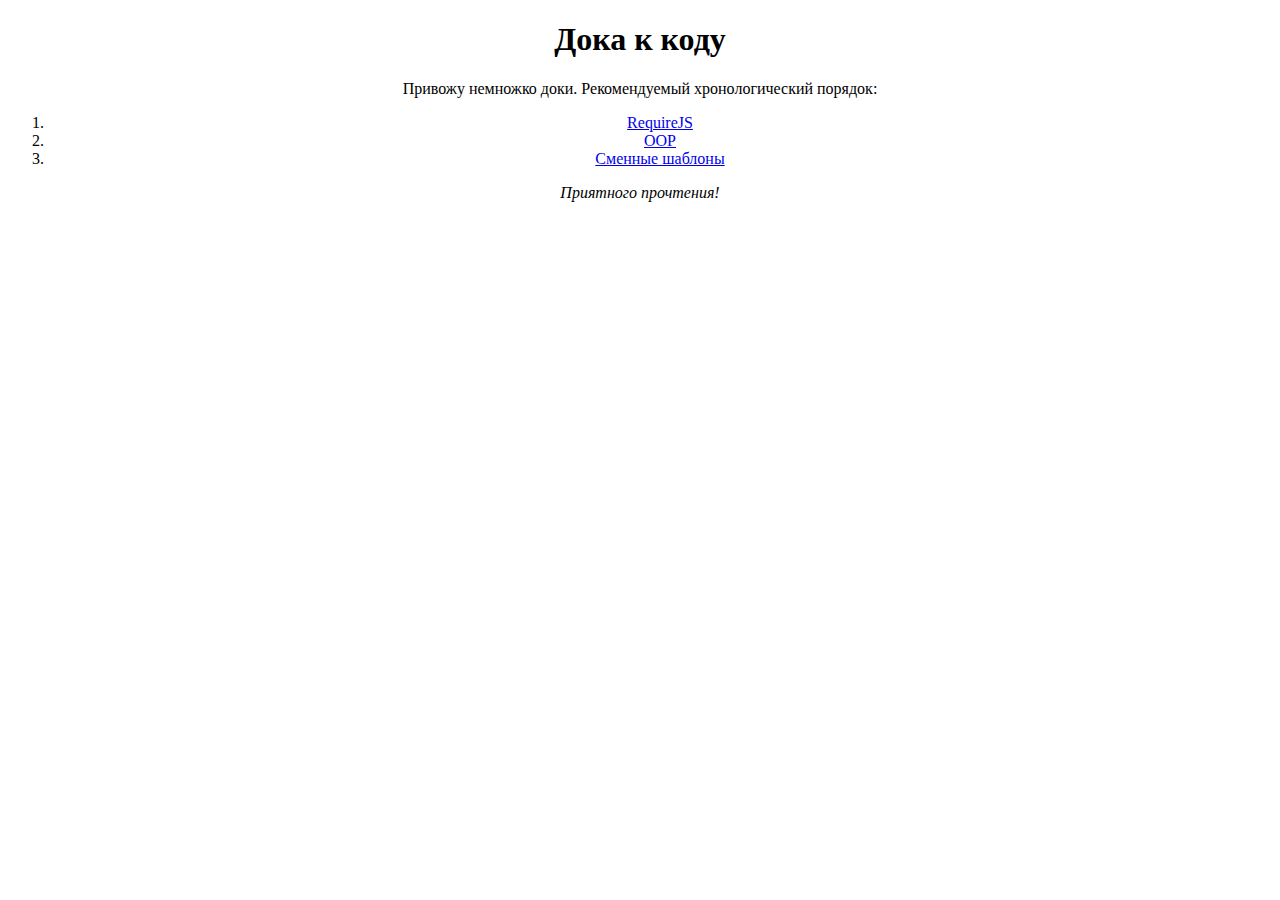
<file: demo/index.html>
<!--
To change this template, choose Tools | Templates
and open the template in the editor.
-->
<!DOCTYPE html>
<html>
    <head>
        <title>Better.js doc</title>
        <meta http-equiv="Content-Type" content="text/html; charset=UTF-8">
    </head>
    <body>
    <center>
        <h1>
            Дока к коду
        </h1>
        <p>
            Привожу немножко доки. Рекомендуемый хронологический порядок:
            <ol>
                <li>
                    <a href="requirejs.html"> RequireJS</a>
              
               
                </li>
                <LI>
                          <a href="oop.html">OOP</a>
                </LI>
                <li>
                         <a href="skins.html">Сменные шаблоны</a>
                </li>
            </ol>
            <i> Приятного прочтения! </i>
        </p>
        
    </center>
    </body>
</html>
</file>
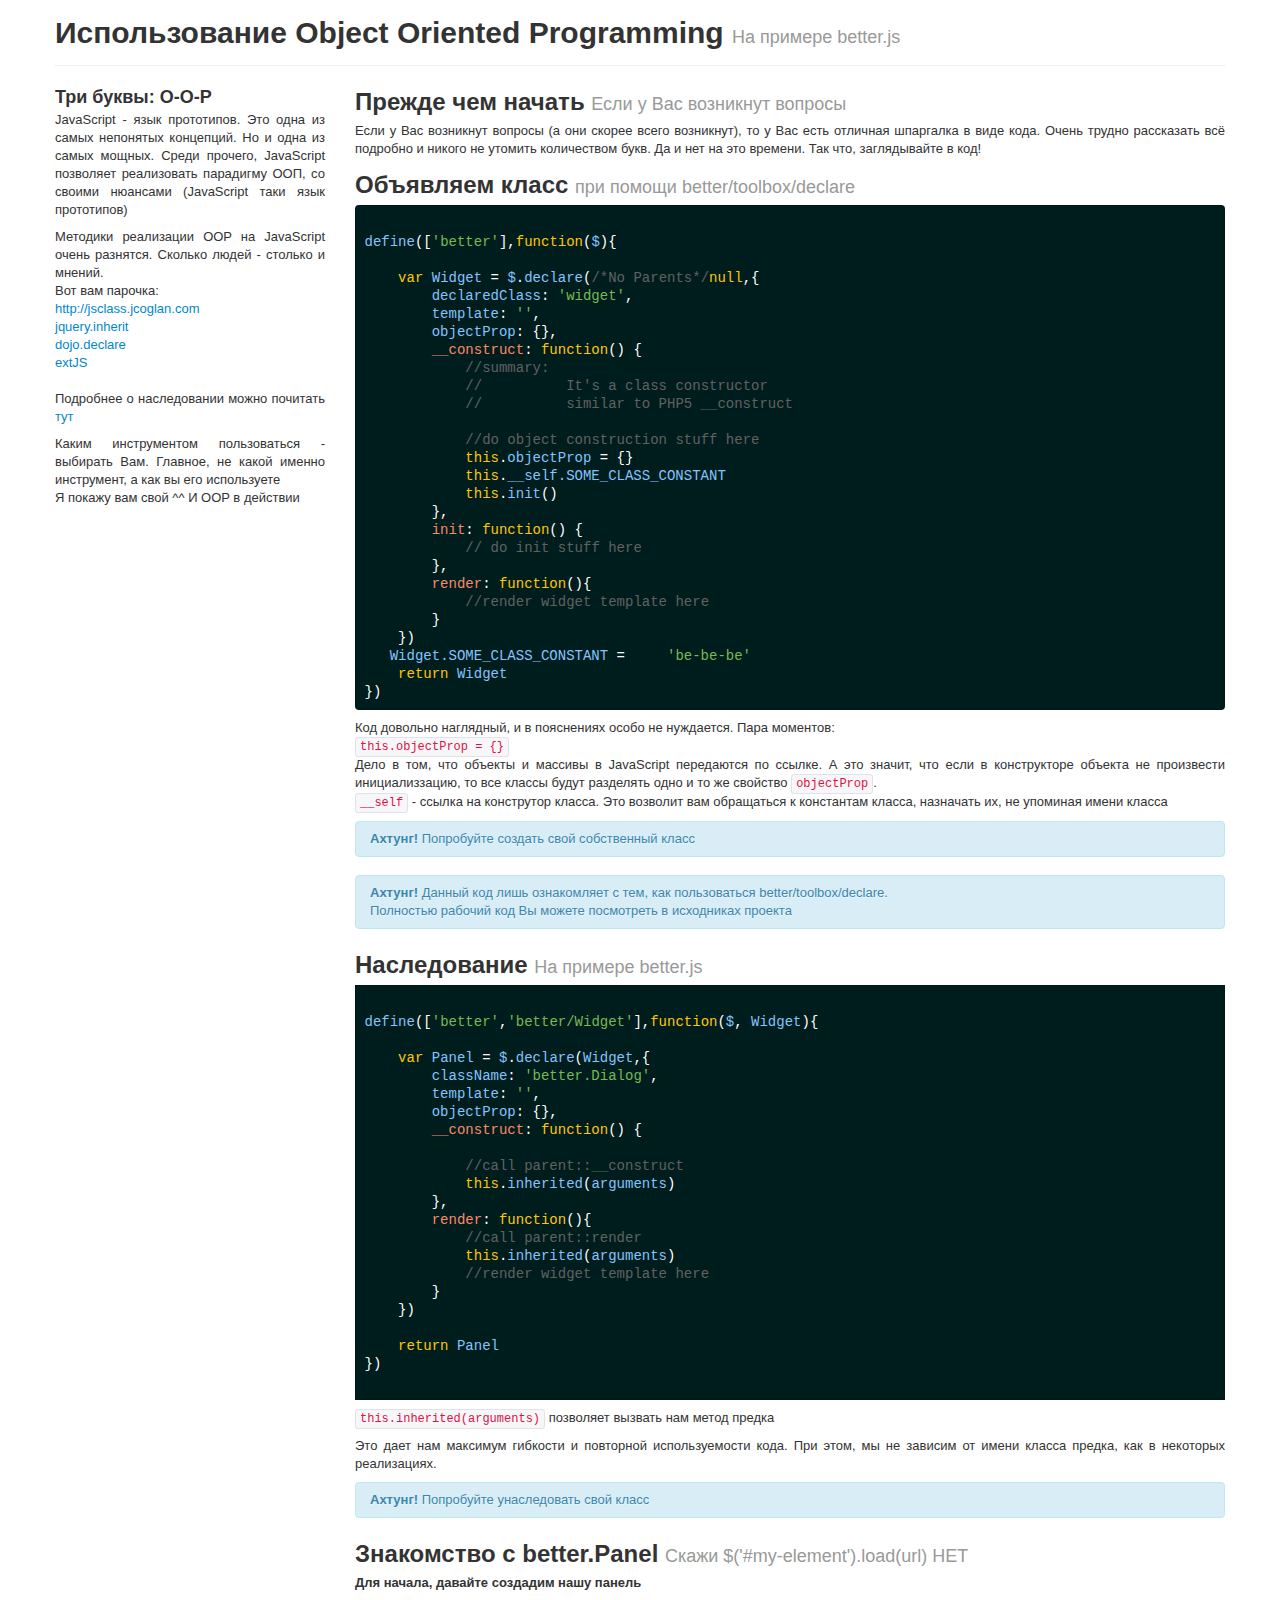
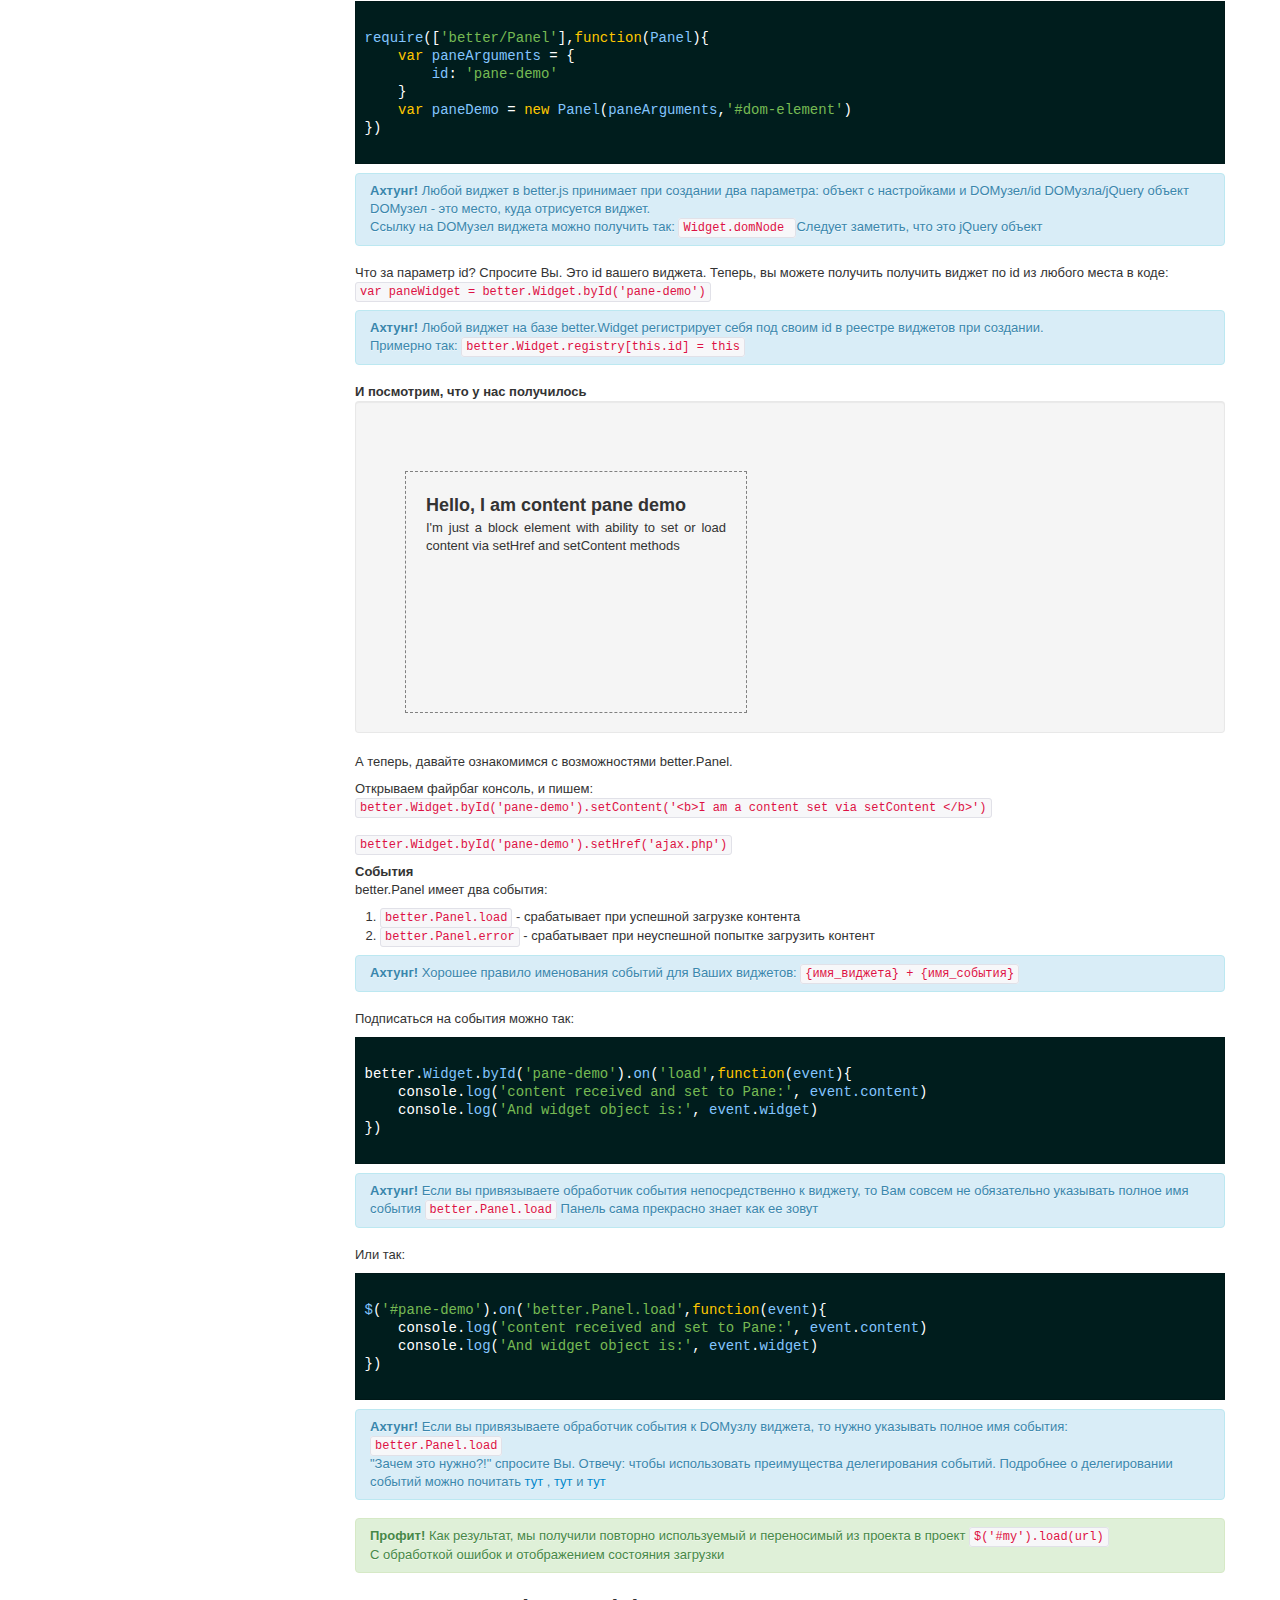
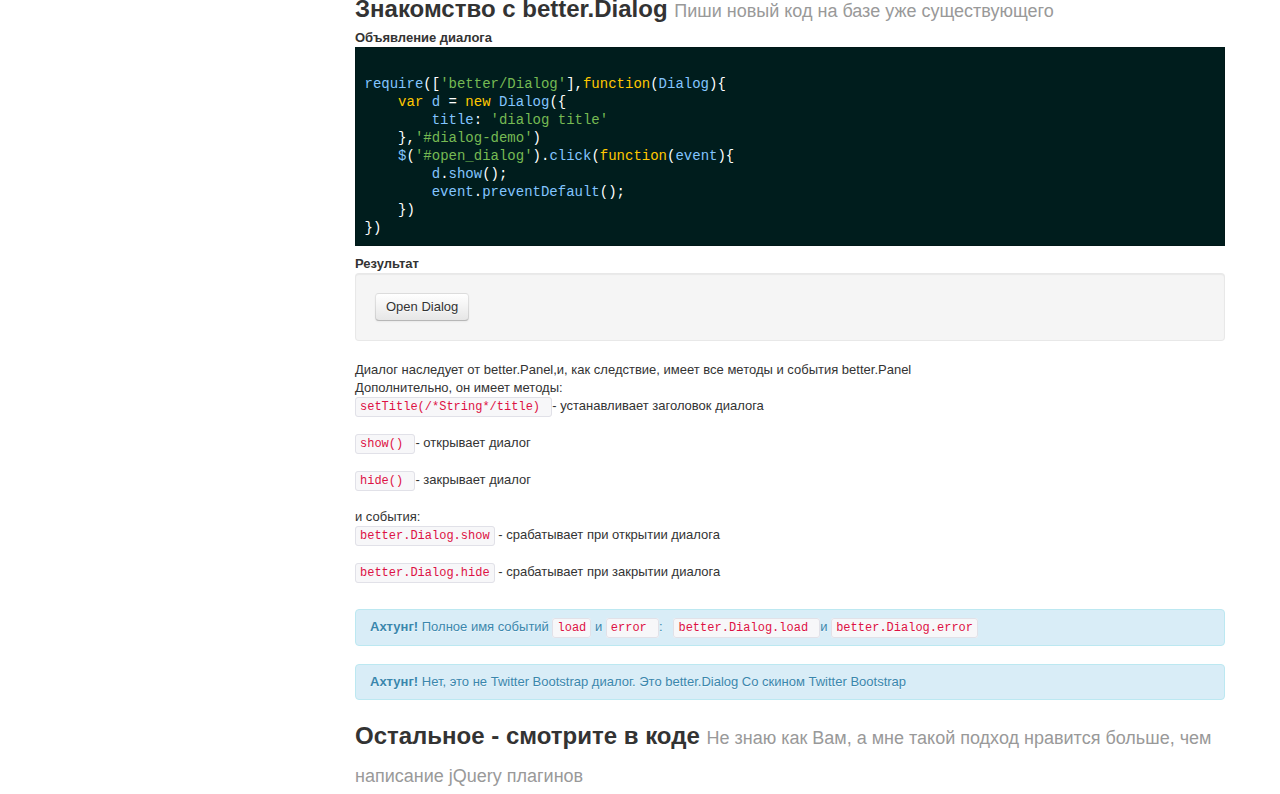
<file: demo/oop.html>
<!--
To change this template, choose Tools | Templates
and open the template in the editor.
-->
<!DOCTYPE html>
<html>
    <head>
        <meta charset="UTF-8">

        <style type="text/css">
        <!--
        .code {color: #ffffff; background-color: #001d1d; font-family: monospace}
        pre.code {color: #ffffff !important; background-color: #001d1d; font-family: monospace; font-size: 14px}
        table {color: #808080; font-family: monospace}
        .tag {color: #83c5ff}
        .ST1 {color: #fa8968}
        .ST2 {color: #ffc800}
        .argument {color: #ddb26b}
        .ST0 {color: #000000; font-family: monospace; font-size: 12}
        .value {color: #76ba53}
        .LINE_COMMENT {color: #616161}
        .IDENTIFIER {color: #83c5ff}
.LINE_COMMENT {color: #616161}
.block-search {background-color: #404040}
.ST0 {color: #000000; font-family: Consolas; font-size: 11}
.STRING_LITERAL {color: #76ba53}
.keyword {color: #ffc800} 
        -->
        </style>

        <link href="../css/main.css" rel="stylesheet"/>
        <link href="../js/better/themes/ui/jquery.ui.all.css" rel="stylesheet" />
        <link href="../js/better/themes/twitter/bootstrap.css" rel="stylesheet" />
        <link href="../js/better/themes/twitter/bootstrap-responsive.css" rel="stylesheet" />
        <link href="../js/better/themes/dijit/tooltip.css" rel="stylesheet" />
        <title>jQuery+OOP = Love</title>
        <!-- This is a special version of jQuery with RequireJS built-in -->
        <script type="text/javascript">
            require = {
                baseUrl: '../js/',
                packages: [{
                        name: 'better',
                        location: 'better',
                        main: 'better'
                }]
            }
          </script>
          
        <script type="text/javascript" src="../js/require-jquery.js"></script>
        <script>
                require(['better'],function($){
                    
                })
           </script>
        

           <style>
               #pane-demo{
                   height: 200px; width: 300px; border: 1px dashed gray;
                   margin-left: 30px;
                   margin-top: 50px;
                   padding: 20px;
               }
               p {
                   text-align: justify !important;
               }

           </style>
    </head>
    <body>
        <div class="container">
            <div class="page-header" >
                <h1>
                    Использование Object Oriented Programming
                    <small>
                        На примере better.js
                    </small>
                </h1>
            </div>
                <div class="row">
                    <div class="span3 columns">
                        <h3>
                            Три буквы: O-O-P
                        </h3>
                        <p>
                            JavaScript - язык прототипов. 
                            Это одна из самых непонятых концепций. Но и одна из самых мощных.
                            Среди прочего, JavaScript позволяет реализовать парадигму ООП, со своими нюансами (JavaScript таки язык прототипов)
                        </p>
                        <P>
                            Методики реализации OOP на JavaScript очень разнятся.
                            
                            Сколько людей - столько и мнений. <br/>
                            Вот вам парочка: <br/>
                            <a target="_blank" href="http://jsclass.jcoglan.com/"> http://jsclass.jcoglan.com</a> <br/>
                            <a target="_blank" href="https://github.com/dfilatov/jquery-plugins/tree/master/src/jquery.inherit"> jquery.inherit </a> <br/>
                            <a target="_blank" href="http://dojotoolkit.org/reference-guide/1.7/dojo/declare.html#dojo-declare">dojo.declare </a> <br/>
                            <a target="_blank" href="http://docs.sencha.com/ext-js/4-0/#!/api/Ext.Class"> extJS </a> <br/> <br/>
                            Подробнее о наследовании можно почитать <a href="http://javascript.ru/tutorial/object/inheritance"> тут </a>
                            
                        </p>
                        <p>
                            Каким инструментом пользоваться - выбирать Вам. 
                            Главное, не какой именно инструмент, а как вы его используете <br/>
                            Я покажу вам свой ^^ И OOP в действии
                        </p>
                    </div>
                    <div class="span9 columns">
                        <h2>Прежде чем начать <small> Если у Вас возникнут вопросы</small></h2>
                        <p>
                            Если у Вас возникнут вопросы (а они скорее всего возникнут), то у Вас есть отличная шпаргалка в виде кода.
                            Очень трудно рассказать всё подробно и никого не утомить количеством букв. Да и нет на это времени.
                            Так что, заглядывайте в код!
                        </p>
                        <h2> Объявляем класс <small>при помощи better/toolbox/declare </small>  </h2>
                        
                        <pre class="code">

<span class="IDENTIFIER">define</span>([<span class="STRING_LITERAL">'</span><span class="STRING_LITERAL">better</span><span class="STRING_LITERAL">'</span>],<span class="keyword">function</span>(<span class="IDENTIFIER">$</span>){
            
    <span class="keyword">var</span> <span class="IDENTIFIER">Widget</span> <span class="operator">=</span> <span class="IDENTIFIER">$</span><span class="operator">.</span><span class="IDENTIFIER">declare</span>(<span class="LINE_COMMENT">/*</span><span class="LINE_COMMENT">No</span> <span class="LINE_COMMENT">Parents</span><span class="LINE_COMMENT">*/</span><span class="keyword">null</span>,{
        <span class="IDENTIFIER">declaredClass</span><span class="operator">:</span> <span class="STRING_LITERAL">'</span><span class="STRING_LITERAL">widget</span><span class="STRING_LITERAL">'</span>,
        <span class="IDENTIFIER">template</span><span class="operator">:</span> <span class="STRING_LITERAL">'</span><span class="STRING_LITERAL">'</span>,
        <span class="IDENTIFIER">objectProp</span><span class="operator">:</span> {},
        <span class="ST1">__construct</span><span class="operator">:</span> <span class="keyword">function</span>() {
            <span class="LINE_COMMENT">//</span><span class="LINE_COMMENT">summary</span><span class="LINE_COMMENT">:</span>
            <span class="LINE_COMMENT">//          </span><span class="LINE_COMMENT">It</span><span class="LINE_COMMENT">'</span><span class="LINE_COMMENT">s</span> <span class="LINE_COMMENT">a</span> <span class="LINE_COMMENT">class</span> <span class="LINE_COMMENT">constructor</span>
            <span class="LINE_COMMENT">//          </span><span class="LINE_COMMENT">similar</span> <span class="LINE_COMMENT">to</span> <span class="LINE_COMMENT">PHP5</span> <span class="LINE_COMMENT">__construct</span>

            <span class="LINE_COMMENT">//</span><span class="LINE_COMMENT">do</span> <span class="LINE_COMMENT">object</span> <span class="LINE_COMMENT">construction</span> <span class="LINE_COMMENT">stuff</span> <span class="LINE_COMMENT">here</span>
            <span class="keyword">this</span><span class="operator">.</span><span class="IDENTIFIER">objectProp</span> <span class="operator">=</span> {}
            <span class="keyword">this</span><span class="operator">.</span><span class="IDENTIFIER">__self.SOME_CLASS_CONSTANT</span> 
            <span class="keyword">this</span><span class="operator">.</span><span class="IDENTIFIER">init</span>()
        },
        <span class="ST1">init</span><span class="operator">:</span> <span class="keyword">function</span>() {
            <span class="LINE_COMMENT">// </span><span class="LINE_COMMENT">do</span> <span class="LINE_COMMENT">init</span> <span class="LINE_COMMENT">stuff</span> <span class="LINE_COMMENT">here</span>
        },
        <span class="ST1">render</span><span class="operator">:</span> <span class="keyword">function</span>(){
            <span class="LINE_COMMENT">//</span><span class="LINE_COMMENT">render</span> <span class="LINE_COMMENT">widget</span> <span class="LINE_COMMENT">template</span> <span class="LINE_COMMENT">here</span>
        }
    })
   <span class="IDENTIFIER">Widget.SOME_CLASS_CONSTANT</span> =     <span class="STRING_LITERAL">'</span><span class="STRING_LITERAL">be-be-be</span><span class="STRING_LITERAL">'</span>
    <span class="keyword">return</span> <span class="IDENTIFIER">Widget</span>
})
</pre>
                        
                        <p>
                            Код довольно наглядный, и в пояснениях особо не нуждается.
                            Пара моментов: <br/>
                            <code> this.objectProp = {} </code> <br/>
                            Дело в том, что объекты и массивы в JavaScript передаются по ссылке.
                            А это значит, что если в конструкторе объекта не произвести инициализзацию,
                            то все классы будут разделять одно и то же свойство <code>objectProp</code>. <br/>
                            <code>__self</code> - ссылка на конструтор класса. Это возволит вам обращаться к константам класса, назначать их, не упоминая имени класса
                        </p>
                        <div class="alert alert-info">
                            <strong>Ахтунг!</strong> Попробуйте создать свой собственный класс
                        </div>
                        <div class="alert alert-info">
                            <strong>Ахтунг!</strong> Данный код лишь ознакомляет с тем, как пользоваться better/toolbox/declare. <br/>
                            Полностью рабочий код Вы можете посмотреть в исходниках проекта
                        </div>
                        
                        <h2>
                            Наследование <small> На примере better.js</small>
                        </h2>
                        
                        <div class="code">
                            <pre class="code">

<span class="IDENTIFIER">define</span>([<span class="STRING_LITERAL">'</span><span class="STRING_LITERAL">better</span><span class="STRING_LITERAL">'</span>,<span class="STRING_LITERAL">'</span><span class="STRING_LITERAL">better/Widget</span><span class="STRING_LITERAL">'</span>],<span class="keyword">function</span>(<span class="IDENTIFIER">$</span>, <span class="IDENTIFIER">Widget</span>){
            
    <span class="keyword">var</span> <span class="IDENTIFIER">Panel</span> <span class="operator">=</span> <span class="IDENTIFIER">$</span><span class="operator">.</span><span class="IDENTIFIER">declare</span>(<span class="IDENTIFIER">Widget</span>,{
        <span class="IDENTIFIER">className</span><span class="operator">:</span> <span class="STRING_LITERAL">'</span><span class="STRING_LITERAL">better.Dialog</span><span class="STRING_LITERAL">'</span>,
        <span class="IDENTIFIER">template</span><span class="operator">:</span> <span class="STRING_LITERAL">'</span><span class="STRING_LITERAL">'</span>,
        <span class="IDENTIFIER">objectProp</span><span class="operator">:</span> {},
        <span class="ST1">__construct</span><span class="operator">:</span> <span class="keyword">function</span>() {

            <span class="LINE_COMMENT">//</span><span class="LINE_COMMENT">call</span> <span class="LINE_COMMENT">parent</span><span class="LINE_COMMENT">::</span><span class="LINE_COMMENT">__construct</span>
            <span class="keyword">this</span><span class="operator">.</span><span class="IDENTIFIER">inherited</span>(<span class="IDENTIFIER">arguments</span>)
        },
        <span class="ST1">render</span><span class="operator">:</span> <span class="keyword">function</span>(){
            <span class="LINE_COMMENT">//</span><span class="LINE_COMMENT">call</span> <span class="LINE_COMMENT">parent</span><span class="LINE_COMMENT">::</span><span class="LINE_COMMENT">render</span>
            <span class="keyword">this</span><span class="operator">.</span><span class="IDENTIFIER">inherited</span>(<span class="IDENTIFIER">arguments</span>)
            <span class="LINE_COMMENT">//</span><span class="LINE_COMMENT">render</span> <span class="LINE_COMMENT">widget</span> <span class="LINE_COMMENT">template</span> <span class="LINE_COMMENT">here</span>
        }
    })
    
    <span class="keyword">return</span> <span class="IDENTIFIER">Panel</span>
})

</pre>

                        </div>
                                                    <p>
                                <code>this.inherited(arguments)</code> позволяет вызвать нам метод предка
                            </p>
                            <p>
                                Это дает нам максимум гибкости и повторной используемости кода. При этом, мы не зависим от имени класса предка, 
                                как в некоторых реализациях. 
                            </p>
                        <div class="alert alert-info">
                            <strong>Ахтунг!</strong> Попробуйте унаследовать свой класс
                        </div>
                            
                            <h2>
                                Знакомство с better.Panel <small> Скажи $('#my-element').load(url) НЕТ</small>
                            </h2>
                            <p>
                                <b>Для начала, давайте создадим нашу панель </b>
                            </p>
                            
                            <div class="code">
                                <pre class="code">

<span class="IDENTIFIER">require</span>([<span class="STRING_LITERAL">'</span><span class="STRING_LITERAL">better/Panel</span><span class="STRING_LITERAL">'</span>],<span class="keyword">function</span>(<span class="IDENTIFIER">Panel</span>){
    <span class="keyword">var</span> <span class="IDENTIFIER">paneArguments</span> <span class="operator">=</span> {
        <span class="IDENTIFIER">id</span><span class="operator">:</span> <span class="STRING_LITERAL">'</span><span class="STRING_LITERAL">pane-demo</span><span class="STRING_LITERAL">'</span>
    }
    <span class="keyword">var</span> <span class="IDENTIFIER">paneDemo</span> <span class="operator">=</span> <span class="keyword">new</span> <span class="IDENTIFIER">Panel</span>(<span class="IDENTIFIER">paneArguments</span>,<span class="STRING_LITERAL">'</span><span class="STRING_LITERAL">#dom-element</span><span class="STRING_LITERAL">'</span>) 
})

</pre>
                            </div>
                            
                            <div class="alert alert-info">
                                <strong>Ахтунг!</strong> Любой виджет в better.js принимает при создании два параметра: 
                                объект с настройками и DOMузел/id DOMузла/jQuery объект<br/>
                                DOMузел - это место, куда отрисуется виджет. <br/>
                                Ссылку на DOMузел виджета можно получить так: <code> Widget.domNode </code> Следует заметить, что это jQuery объект
                            </div>
                            <p>
                               Что за параметр id? Спросите Вы. Это  id вашего виджета.
                               Теперь, вы можете получить получить виджет по id из любого места в коде: <br/>
                               <code> var paneWidget = better.Widget.byId('pane-demo')</code>
                            </p>
                            <div class="alert alert-info">
                                <strong>Ахтунг!</strong> Любой виджет на базе better.Widget регистрирует себя под своим id в реестре виджетов при создании.<br/>
                                Примерно так: <code>better.Widget.registry[this.id] = this</code>
                            </div>
                            <b> И посмотрим, что у нас получилось </b>
                            
                            <div class="well">
                                <div id="pane-demo" style="">
                                    <h3>Hello, I am content pane demo</h3>
                                    <p>
                                        I'm just a block element with ability to set or load content
                                        via setHref and setContent methods
                                    </p>
                                </div>
                            </div>
                            
                           <script>
                                            require(['better/Panel'],function(Panel){
                                                var paneArguments = {
                                                    id: 'pane-demo'
                                                }
                                                var paneDemo = new Panel(paneArguments,'#pane-demo') 
                                            })
                                    </script>
                            <p>
                                А теперь, давайте ознакомимся с возможностями better.Panel. 
                            </p>
                            <p>
                                Открываем файрбаг консоль, и пишем: <br/>
                                <code>better.Widget.byId('pane-demo').setContent('&lt;b&gt;I am a content set via setContent &lt;/b&gt;') </code> 
                                <br/> <br/>
                                <code>better.Widget.byId('pane-demo').setHref('ajax.php') </code> <br/>
                            </p>
                            <p>
                                <b> События </b> <br/>
                                better.Panel имеет два события: <br/>
                                <ol>
                                    <li>
                                        <code>better.Panel.load</code> -  срабатывает при успешной загрузке контента
                                    </li>
                                    <li>
                                        <code>better.Panel.error</code> - срабатывает при неуспешной попытке загрузить контент
                                    </li>
                                </ol>
                            </p>
                             <div class="alert alert-info">
                                <strong>Ахтунг!</strong> Хорошее правило именования событий для Ваших виджетов: 
                                <code>{имя_виджета} + {имя_события} </code>
                             </div>
                            
                            <p>
                                Подписаться  на события можно так:
                            </p>
                            <div class="code">
                                <pre class="code">

better<span class="operator">.</span><span class="IDENTIFIER">Widget</span><span class="operator">.</span><span class="IDENTIFIER">byId</span>(<span class="STRING_LITERAL">'</span><span class="STRING_LITERAL">pane-demo</span><span class="STRING_LITERAL">'</span>)<span class="operator">.</span><span class="IDENTIFIER">on</span>(<span class="STRING_LITERAL">'</span><span class="STRING_LITERAL">load</span><span class="STRING_LITERAL">'</span>,<span class="keyword">function</span>(<span class="IDENTIFIER">event</span>){
    console<span class="operator">.</span><span class="IDENTIFIER">log</span>(<span class="STRING_LITERAL">'</span><span class="STRING_LITERAL">content received and set to Pane:</span><span class="STRING_LITERAL">'</span>, <span class="IDENTIFIER">event.content</span>)
    console<span class="operator">.</span><span class="IDENTIFIER">log</span>(<span class="STRING_LITERAL">'</span><span class="STRING_LITERAL">And widget object is:</span><span class="STRING_LITERAL">'</span>, <span class="IDENTIFIER">event</span><span class="operator">.</span><span class="IDENTIFIER">widget</span>)
})

</pre>
                            </div>
                             <div class="alert alert-info">
                                <strong>Ахтунг!</strong> Если вы привязываете обработчик события непосредственно к виджету, 
                                то Вам совсем не обязательно указывать полное имя события <code> better.Panel.load</code> 
                                Панель сама прекрасно знает как ее зовут
                             </div>
                            <p>
                                Или так:
                            </p>
                            <div class="code">
                                <pre class="code">

<span class="IDENTIFIER">$</span>(<span class="STRING_LITERAL">'</span><span class="STRING_LITERAL">#pane-demo</span><span class="STRING_LITERAL">'</span>)<span class="operator">.</span><span class="IDENTIFIER">on</span>(<span class="STRING_LITERAL">'</span><span class="STRING_LITERAL">better.Panel.load</span><span class="STRING_LITERAL">'</span>,<span class="keyword">function</span>(<span class="IDENTIFIER">event</span>){
    console<span class="operator">.</span><span class="IDENTIFIER">log</span>(<span class="STRING_LITERAL">'</span><span class="STRING_LITERAL">content received and set to Pane:</span><span class="STRING_LITERAL">'</span>, <span class="IDENTIFIER">event</span><span class="operator">.</span><span class="IDENTIFIER">content</span>)
    console<span class="operator">.</span><span class="IDENTIFIER">log</span>(<span class="STRING_LITERAL">'</span><span class="STRING_LITERAL">And widget object is:</span><span class="STRING_LITERAL">'</span>, <span class="IDENTIFIER">event</span><span class="operator">.</span><span class="IDENTIFIER">widget</span>)
})

</pre>
                            </div>
                             <div class="alert alert-info">
                                <strong>Ахтунг!</strong> Если вы привязываете обработчик события к DOMузлу виджета, то нужно указывать полное имя события: 
                                <code> better.Panel.load</code> <br/> 
                                "Зачем это нужно?!" спросите Вы. Отвечу: чтобы использовать преимущества делегирования событий. Подробнее о делегировании событий можно почитать 
                                <a target="_blank" href="http://habrahabr.ru/post/70760/">
                                    тут
                                </a>
                                ,
                                <a target="_blank" href="http://api.jquery.com/delegate/">
                                    тут
                                </a>
                                и
                                <a target="_blank" href="http://javascript.ru/tutorial/events/intro#poryadok-srabatyvaniya-sobytiy">
                                    тут
                                </a>
                               
                             </div>
                            <div class="alert alert-success">
                                <strong> Профит! </strong> Как результат, мы получили повторно используемый 
                                и переносимый из проекта в проект  <code> $('#my').load(url) </code>
                                <br/> С обработкой ошибок и отображением состояния загрузки
                            </div>
                            
                            
                            <h2>
                                Знакомство с better.Dialog <small> Пиши новый код на базе уже существующего </small>
                            </h2>
                            <b> Объявление диалога</b> <br/>
                            
                            <div class="code">
                                <pre class="code">

<span class="IDENTIFIER">require</span>([<span class="STRING_LITERAL">'</span><span class="STRING_LITERAL">better/Dialog</span><span class="STRING_LITERAL">'</span>],<span class="keyword">function</span>(<span class="IDENTIFIER">Dialog</span>){
    <span class="keyword">var</span> <span class="IDENTIFIER">d</span> <span class="operator">=</span> <span class="keyword">new</span> <span class="IDENTIFIER">Dialog</span>({
        <span class="IDENTIFIER">title</span><span class="operator">:</span> <span class="STRING_LITERAL">'</span><span class="STRING_LITERAL">dialog title</span><span class="STRING_LITERAL">'</span>
    },<span class="STRING_LITERAL">'</span><span class="STRING_LITERAL">#dialog-demo</span><span class="STRING_LITERAL">'</span>)
    <span class="IDENTIFIER">$</span>(<span class="STRING_LITERAL">'</span><span class="STRING_LITERAL">#open_dialog</span><span class="STRING_LITERAL">'</span>)<span class="operator">.</span><span class="IDENTIFIER">click</span>(<span class="keyword">function</span>(<span class="IDENTIFIER">event</span>){
        <span class="IDENTIFIER">d</span><span class="operator">.</span><span class="IDENTIFIER">show</span>()<span class="operator">;</span>
        <span class="IDENTIFIER">event</span><span class="operator">.</span><span class="IDENTIFIER">preventDefault</span>()<span class="operator">;</span>
    })
})
</pre>
                            </div>
                            <b>Результат</b> <br/>
                            <div class="well">
                                <a class="btn" id="open_dialog" href="#">
                                    Open Dialog
                                </a>
                            </div>
                            <div id="dialog-demo" style="display:none">
                                Dialog content
                            </div>
                            
                            <script>
                                        require(['better/Dialog'],function(Dialog){
                                            var d = new Dialog({
                                                title: 'dialog title'
                                            },'#dialog-demo')
                                            $('#open_dialog').click(function(event){
                                                d.show();
                                                event.preventDefault();
                                            })
                                        })
                                     </script>

                            <p>
                                  Диалог наследует от better.Panel,и, как следствие, имеет все методы и события better.Panel <br/>
                                  Дополнительно, он имеет методы: <br/>
                                  <code> setTitle(/*String*/title) </code> - устанавливает заголовок диалога <br/> <br/>
                                  <code> show() </code> - открывает диалог <br/> <br/>
                                  <code> hide() </code> - закрывает диалог <br/> <br/>
                                  и события: <br/>
                                  <code> better.Dialog.show</code> - срабатывает при открытии диалога <br/> <br/>
                                  <code> better.Dialog.hide</code> - срабатывает при закрытии диалога <br/> <br/>
                            </p>
                            <div class="alert alert-info">
                                <strong>Ахтунг!</strong>
                                Полное имя событий <code>load</code> и <code> error </code> : &nbsp;
                                <code> better.Dialog.load </code> и <code> better.Dialog.error </code>
                            </div>
                            <div class="alert alert-info">
                                <strong>Ахтунг!</strong> Нет, это не Twitter Bootstrap диалог. Это better.Dialog Со скином Twitter Bootstrap
                            </div>
                            
                        
                            <h2>
                                Остальное - смотрите в коде <small>Не знаю как Вам, а мне такой подход нравится больше, чем написание jQuery плагинов</small>
                            </h2>
                    </div>
                </div>
            
        </div>
    </body>
</html>
</file>
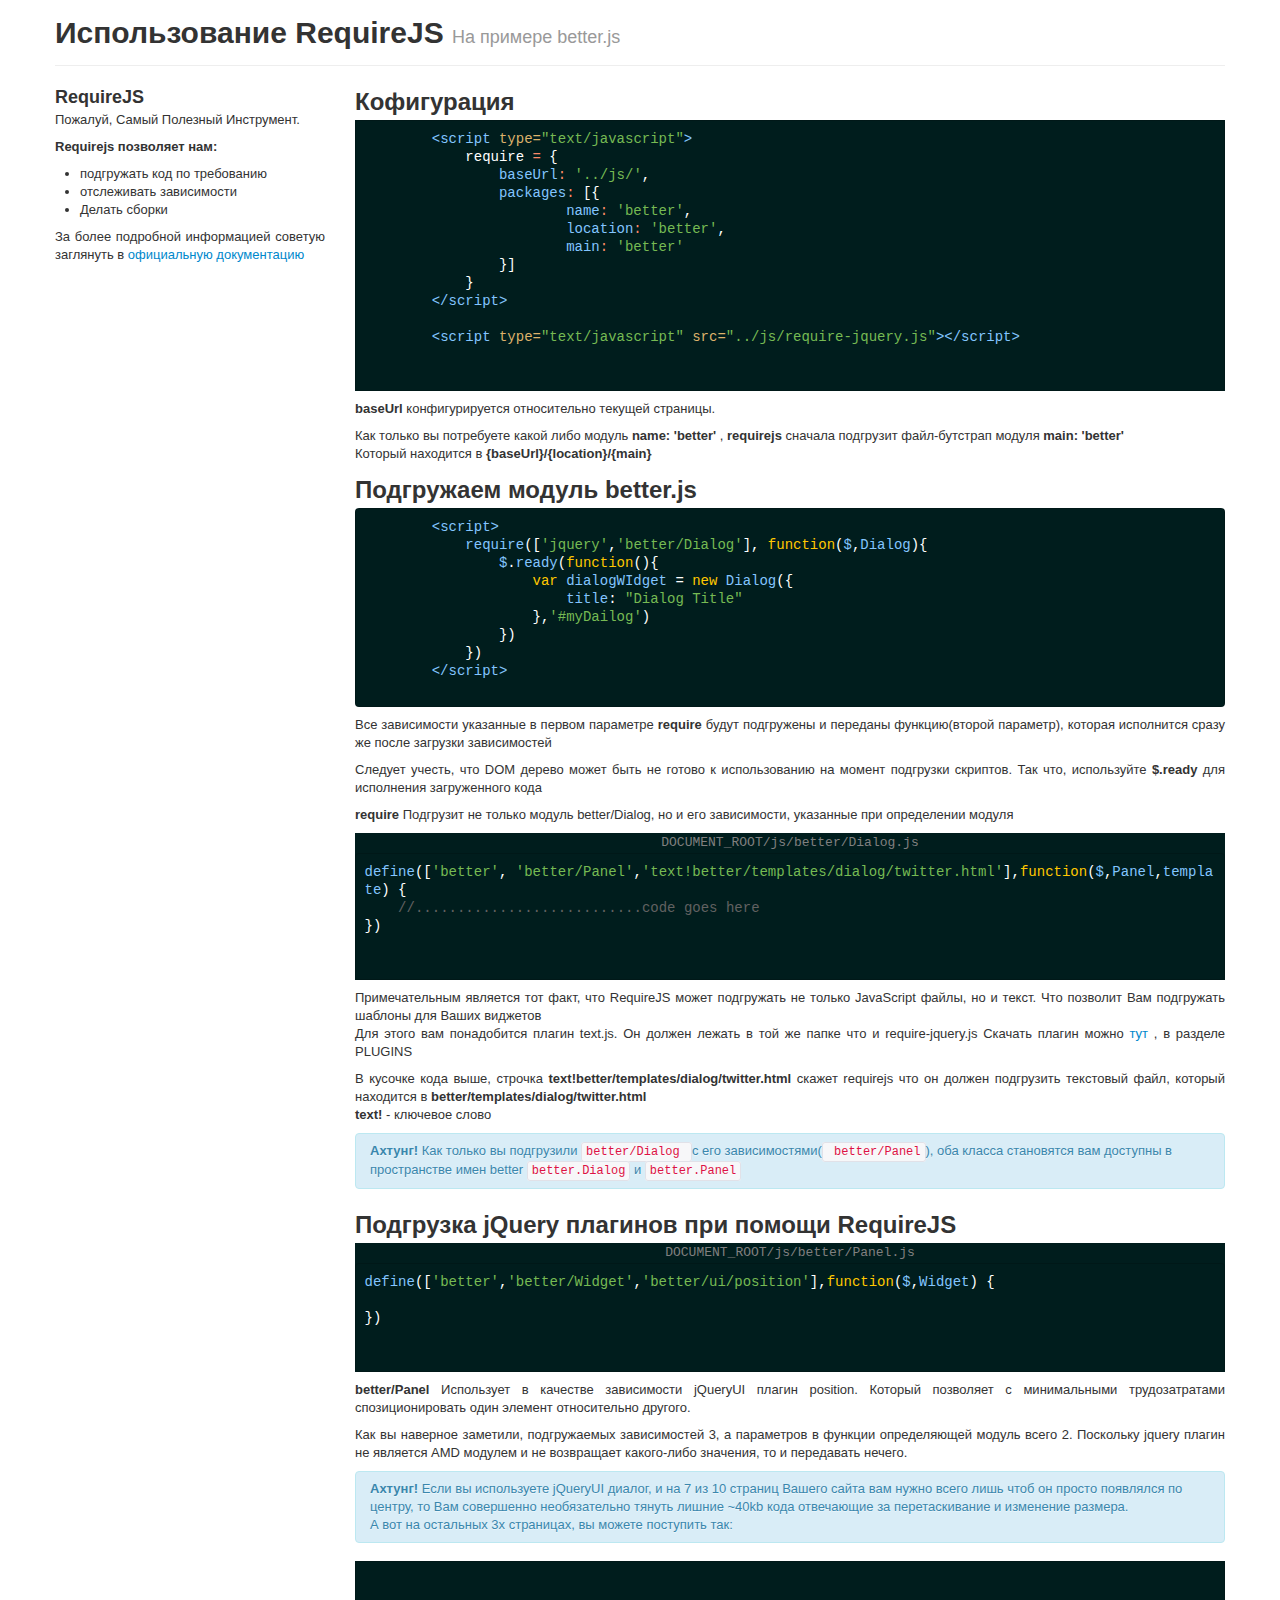
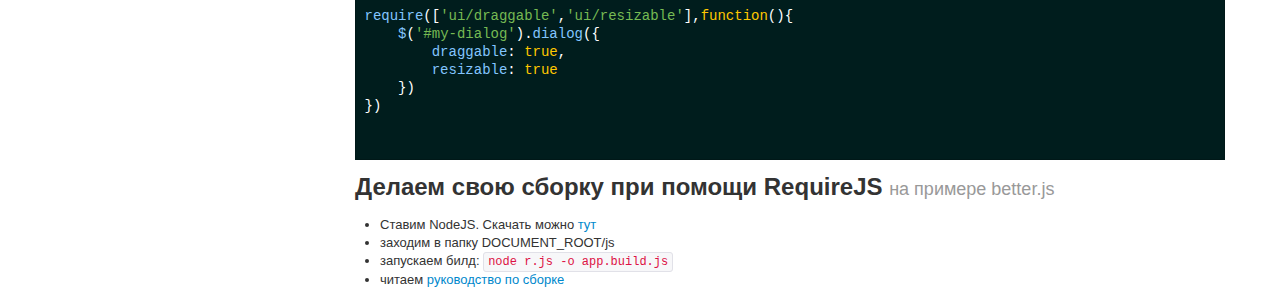
<file: demo/requirejs.html>
<!DOCTYPE html>
<html>
    <head>
        <meta charset="UTF-8">

        <style type="text/css">
        <!--
        .code {color: #ffffff; background-color: #001d1d; font-family: monospace}
        pre.code {color: #ffffff !important; background-color: #001d1d; font-family: monospace; font-size: 14px}
        table {color: #808080; font-family: monospace}
        .tag {color: #83c5ff}
        .ST1 {color: #fa8968}
        .ST2 {color: #ffc800}
        .argument {color: #ddb26b}
        .ST0 {color: #000000; font-family: monospace; font-size: 12}
        .value {color: #76ba53}
        .LINE_COMMENT {color: #616161}
        .IDENTIFIER {color: #83c5ff}
.LINE_COMMENT {color: #616161}
.block-search {background-color: #404040}
.ST0 {color: #000000; font-family: Consolas; font-size: 11}
.STRING_LITERAL {color: #76ba53}
.keyword {color: #ffc800} 
        -->
        </style>

        <link href="../css/main.css" rel="stylesheet"/>
        <link href="../js/better/themes/ui/jquery.ui.all.css" rel="stylesheet" />
        <link href="../js/better/themes/twitter/bootstrap.css" rel="stylesheet" />
        <link href="../js/better/themes/twitter/bootstrap-responsive.css" rel="stylesheet" />
        <link href="../js/better/themes/dijit/tooltip.css" rel="stylesheet" />
        <title>jQuery+RequireJS = Love</title>
        <!-- This is a special version of jQuery with RequireJS built-in -->
        <script type="text/javascript">
            require = {
                baseUrl: '../js/',
                packages: [{
                        name: 'better',
                        location: 'better',
                        main: 'better'
                }]
            }
          </script>
          
        <script type="text/javascript" src="../js/require-jquery.js"></script>
        

           <style>
               #pane{
                   height: 200px; width: 300px; border: 1px dashed gray;
                   margin-left: 30px;
                   margin-top: 50px;
                   padding: 20px;
               }
               p {
                   text-align: justify !important;
               }

           </style>
    </head>
    <body>
        <div class="container">
            <div class="page-header">
                      <h1>
                          Использование RequireJS
                          <small>
                              На примере better.js
                          </small>
                      </h1>
            </div>
            <div class="row">
                <div class="span3 columns">
                    <h3>
                       RequireJS
                    </h3>
                    <p>
                       Пожалуй, Самый Полезный Инструмент.
                    </p>
                    <p>
                        <b>Requirejs позволяет нам: </b>

                        <ul>
                            <li>
                                подгружать код по требованию
                            </li>
                            <li>
                                отслеживать зависимости
                            </li>
                            <li>
                                Делать сборки
                            </li>
                        </ul>

                    </p>
                    
                    <p>
                        За более подробной информацией советую заглянуть в
                        <a target="_blank" href="http://requirejs.org"> официальную документацию </a>
                    </p>

                </div>

                <div class="span9">
                    <h2>
                        Кофигурация
                    </h2>
                    <div class="code">
                        <pre class="code">
        <span class="tag">&lt;</span><span class="tag">script</span> <span class="argument">type</span><span class="argument">=</span><span class="value">"text/javascript"</span><span class="tag">&gt;</span>
            require <span class="ST1">=</span> {
                <span class="tag">baseUrl</span><span class="ST1">:</span> <span class="value">'</span><span class="value">../js/</span><span class="value">'</span>,
                <span class="tag">packages</span><span class="ST1">:</span> [{
                        <span class="tag">name</span><span class="ST1">:</span> <span class="value">'</span><span class="value">better</span><span class="value">'</span>,
                        <span class="tag">location</span><span class="ST1">:</span> <span class="value">'</span><span class="value">better</span><span class="value">'</span>,
                        <span class="tag">main</span><span class="ST1">:</span> <span class="value">'</span><span class="value">better</span><span class="value">'</span>
                }]
            }
        <span class="tag">&lt;/</span><span class="tag">script</span><span class="tag">&gt;</span>

        <span class="tag">&lt;</span><span class="tag">script</span> <span class="argument">type</span><span class="argument">=</span><span class="value">"text/javascript"</span> <span class="argument">src</span><span class="argument">=</span><span class="value">"../js/require-jquery.js"</span><span class="tag">&gt;</span><span class="tag">&lt;/</span><span class="tag">script</span><span class="tag">&gt;</span>

                        </pre>

                    </div>
                    <p>
                        <b> baseUrl </b> конфигурируется относительно текущей страницы. 
                    </p>
                    <p>
                        Как только вы потребуете какой либо модуль <b> name: 'better' </b>,
                        <b>requirejs</b> сначала подгрузит файл-бутстрап модуля <b>main: 'better'</b>
                        <br/>Который находится в <b> {baseUrl}/{location}/{main} </b>
                    </p>
                    <h2>
                        Подгружаем модуль better.js
                    </h2>
                    <div>
                        <pre class="code">        <span class="tag">&lt;</span><span class="tag">script</span><span class="tag">&gt;</span>
            <span class="tag">require</span>([<span class="value">'</span><span class="value">jquery</span><span class="value">'</span>,<span class="value">'</span><span class="value">better/Dialog</span><span class="value">'</span>], <span class="ST2">function</span>(<span class="tag">$</span>,<span class="tag">Dialog</span>){
                <span class="tag">$</span><span class="ST3">.</span><span class="tag">ready</span>(<span class="ST2">function</span>(){
                    <span class="ST2">var</span> <span class="tag">dialogWIdget</span> <span class="ST3">=</span> <span class="ST2">new</span> <span class="tag">Dialog</span>({
                        <span class="tag">title</span><span class="ST3">:</span> <span class="value">"</span><span class="value">Dialog Title</span><span class="value">"</span>
                    },<span class="value">'</span><span class="value">#myDailog</span><span class="value">'</span>)
                })
            })
        <span class="tag">&lt;/</span><span class="tag">script</span><span class="tag">&gt;</span>                  
         
</pre>
                    </div>
                    <p>
                        Все зависимости указанные в первом параметре <b>require</b> будут подгружены 
                        и переданы функцию(второй параметр), которая исполнится сразу же после загрузки зависимостей
                    </p>
                    <p>
                        Следует учесть, что DOM дерево может быть не готово к использованию на момент подгрузки скриптов.
                        Так что, используйте <b> $.ready </b> для исполнения загруженного кода
                    </p>
                    <p>
                        <b> require </b> Подгрузит не только модуль better/Dialog, но и его зависимости, указанные при определении модуля
                    </p>
                    <div class="code">
                        <table width="100%"><tbody><tr><td align="center">DOCUMENT_ROOT/js/better/Dialog.js</td></tr></tbody></table>
                        <pre class="code">
<span class="IDENTIFIER">define</span>([<span class="STRING_LITERAL">'</span><span class="STRING_LITERAL">better</span><span class="STRING_LITERAL">'</span>, <span class="STRING_LITERAL">'</span><span class="STRING_LITERAL">better/Panel</span><span class="STRING_LITERAL">'</span>,<span class="STRING_LITERAL">'</span><span class="STRING_LITERAL">text!better/templates/dialog/twitter.html</span><span class="STRING_LITERAL">'</span>],<span class="keyword">function</span>(<span class="IDENTIFIER">$</span>,<span class="IDENTIFIER">Panel</span>,<span class="IDENTIFIER">template</span>) {
    <span class="LINE_COMMENT">//</span><span class="LINE_COMMENT">.</span><span class="LINE_COMMENT">.</span><span class="LINE_COMMENT">.</span><span class="LINE_COMMENT">.</span><span class="LINE_COMMENT">.</span><span class="LINE_COMMENT">.</span><span class="LINE_COMMENT">.</span><span class="LINE_COMMENT">.</span><span class="LINE_COMMENT">.</span><span class="LINE_COMMENT">.</span><span class="LINE_COMMENT">.</span><span class="LINE_COMMENT">.</span><span class="LINE_COMMENT">.</span><span class="LINE_COMMENT">.</span><span class="LINE_COMMENT">.</span><span class="LINE_COMMENT">.</span><span class="LINE_COMMENT">.</span><span class="LINE_COMMENT">.</span><span class="LINE_COMMENT">.</span><span class="LINE_COMMENT">.</span><span class="LINE_COMMENT">.</span><span class="LINE_COMMENT">.</span><span class="LINE_COMMENT">.</span><span class="LINE_COMMENT">.</span><span class="LINE_COMMENT">.</span><span class="LINE_COMMENT">.</span><span class="LINE_COMMENT">.</span><span class="LINE_COMMENT">code</span> <span class="LINE_COMMENT">goes</span> <span class="LINE_COMMENT">here</span>
})

                        </pre>
                    </div>
                    <p>
                        Примечательным является тот факт, что RequireJS может подгружать 
                        не только JavaScript файлы, но и текст. Что позволит Вам подгружать шаблоны для Ваших виджетов <br/>
                        Для этого вам понадобится плагин text.js. Он должен лежать в той же папке что и require-jquery.js
                        Скачать плагин можно <a target="_blank" href="http://requirejs.org/docs/download.html"> тут </a>, 
                        в разделе PLUGINS
                    </p>
                    <p>
                        В кусочке кода выше, строчка <b> text!better/templates/dialog/twitter.html </b> 
                        скажет requirejs что он должен подгрузить текстовый файл, 
                        который находится в <b>better/templates/dialog/twitter.html </b> <br/>
                        <b> text! </b> - ключевое слово 
                    </p>
                    <div class="alert alert-info">
                        <strong>Ахтунг!</strong> Как только вы подгрузили <code>better/Dialog </code> с его зависимостями(<code> better/Panel</code>),
                        оба класса становятся вам доступны в пространстве имен better <code>better.Dialog</code> и <code>better.Panel</code>
                    </div>
                    <h2>
                        Подгрузка jQuery плагинов при помощи RequireJS
                    </h2>
                    <div class="code">
                        <table width="100%"><tbody><tr><td align="center">DOCUMENT_ROOT/js/better/Panel.js</td></tr></tbody></table>
                        <pre class="code">
<span class="IDENTIFIER">define</span>([<span class="STRING_LITERAL">'</span><span class="STRING_LITERAL">better</span><span class="STRING_LITERAL">'</span>,<span class="STRING_LITERAL">'</span><span class="STRING_LITERAL">better/Widget</span><span class="STRING_LITERAL">'</span>,<span class="STRING_LITERAL">'</span><span class="STRING_LITERAL">better/ui/position</span><span class="STRING_LITERAL">'</span>],<span class="keyword">function</span>(<span class="IDENTIFIER">$</span>,<span class="IDENTIFIER">Widget</span>) {
    
})

                        </pre>
                    </div>
                    <p>
                        <b>better/Panel</b> Использует в качестве зависимости jQueryUI плагин position. 
                        Который позволяет с минимальными трудозатратами спозиционировать один элемент относительно другого.
                    </p>
                    <p>
                        Как вы наверное заметили, подгружаемых зависимостей 3, а параметров в функции определяющей модуль всего 2.
                        Поскольку jquery плагин не является AMD модулем и не возвращает какого-либо значения, то и передавать нечего.
                    </p>
                    <div class="alert alert-info">
                        <strong>Ахтунг!</strong> Если вы используете jQueryUI диалог, 
                        и на 7 из 10 страниц Вашего сайта вам нужно всего лишь чтоб он просто появлялся по центру, 
                        то Вам совершенно необязательно тянуть лишние ~40kb кода отвечающие за перетаскивание и изменение размера. <br/>
                        А вот на остальных 3х страницах, вы можете поступить так:
                    </div>
                    
                    <div class="code">
                        <pre class="code">


<span class="IDENTIFIER">require</span>([<span class="STRING_LITERAL">'</span><span class="STRING_LITERAL">ui/draggable</span><span class="STRING_LITERAL">'</span>,<span class="STRING_LITERAL">'</span><span class="STRING_LITERAL">ui/resizable</span><span class="STRING_LITERAL">'</span>],<span class="keyword">function</span>(){
    <span class="IDENTIFIER">$</span>(<span class="STRING_LITERAL">'</span><span class="STRING_LITERAL">#my-dialog</span><span class="STRING_LITERAL">'</span>)<span class="operator">.</span><span class="IDENTIFIER">dialog</span>({
        <span class="IDENTIFIER">draggable</span><span class="operator">:</span> <span class="keyword">true</span>,
        <span class="IDENTIFIER">resizable</span><span class="operator">:</span> <span class="keyword">true</span>
    })
})

                        </pre>
                    </div>
                    
                    <h2>
                        Делаем свою сборку при помощи RequireJS <small>на примере better.js </small>
                    </h2>
                    <p>
                        <ul>
                            <li>
                                Ставим NodeJS. Скачать можно <a target="_blank" href="http://nodejs.org/#download"> тут</a>
                            </li>
                            <li>
                                заходим в папку DOCUMENT_ROOT/js
                            </li>
                            <li>
                                запускаем билд: <code>node r.js -o app.build.js</code>
                            </li>
                            <li>
                                читаем <a target="_blank" href="http://requirejs.org/docs/optimization.html"> руководство по сборке </a>
                            </li>
                        </ul>
                    </p>
                </div>
            </div>

       






        
    </body>
</html>
</file>
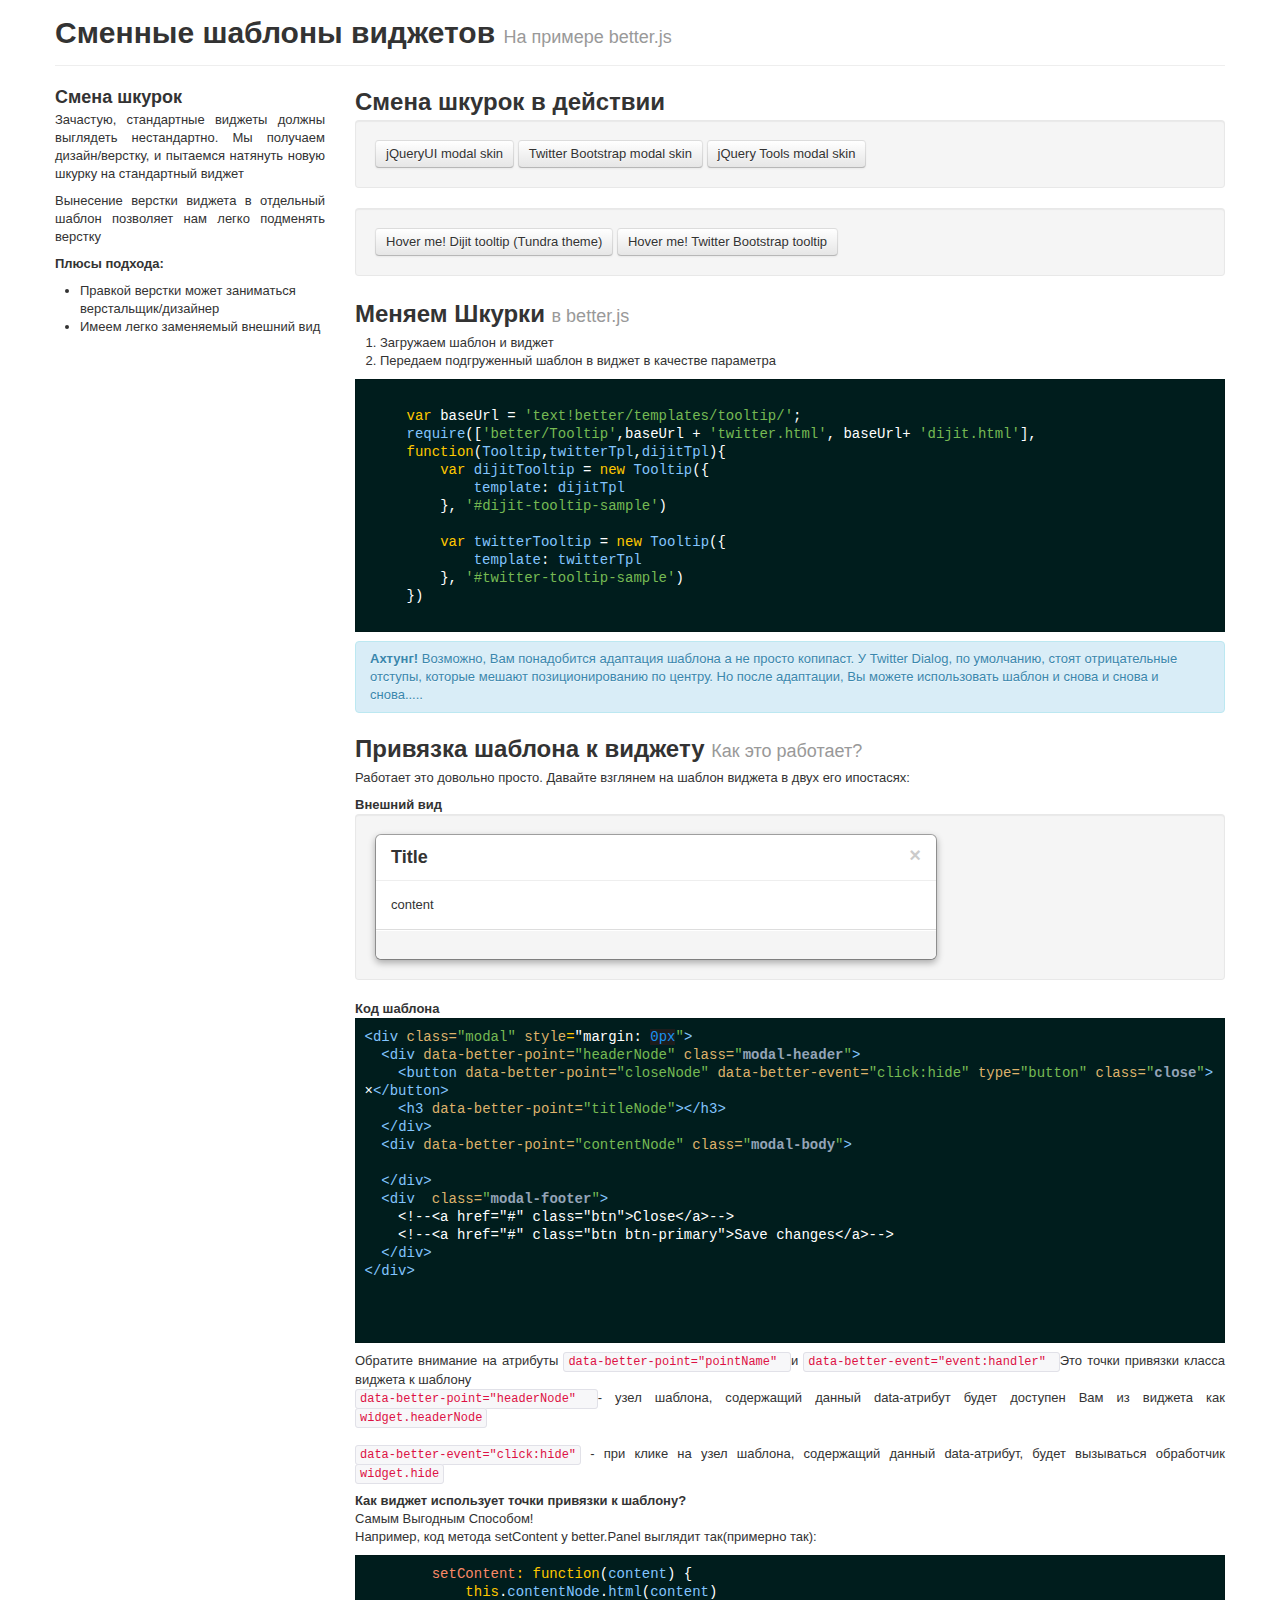
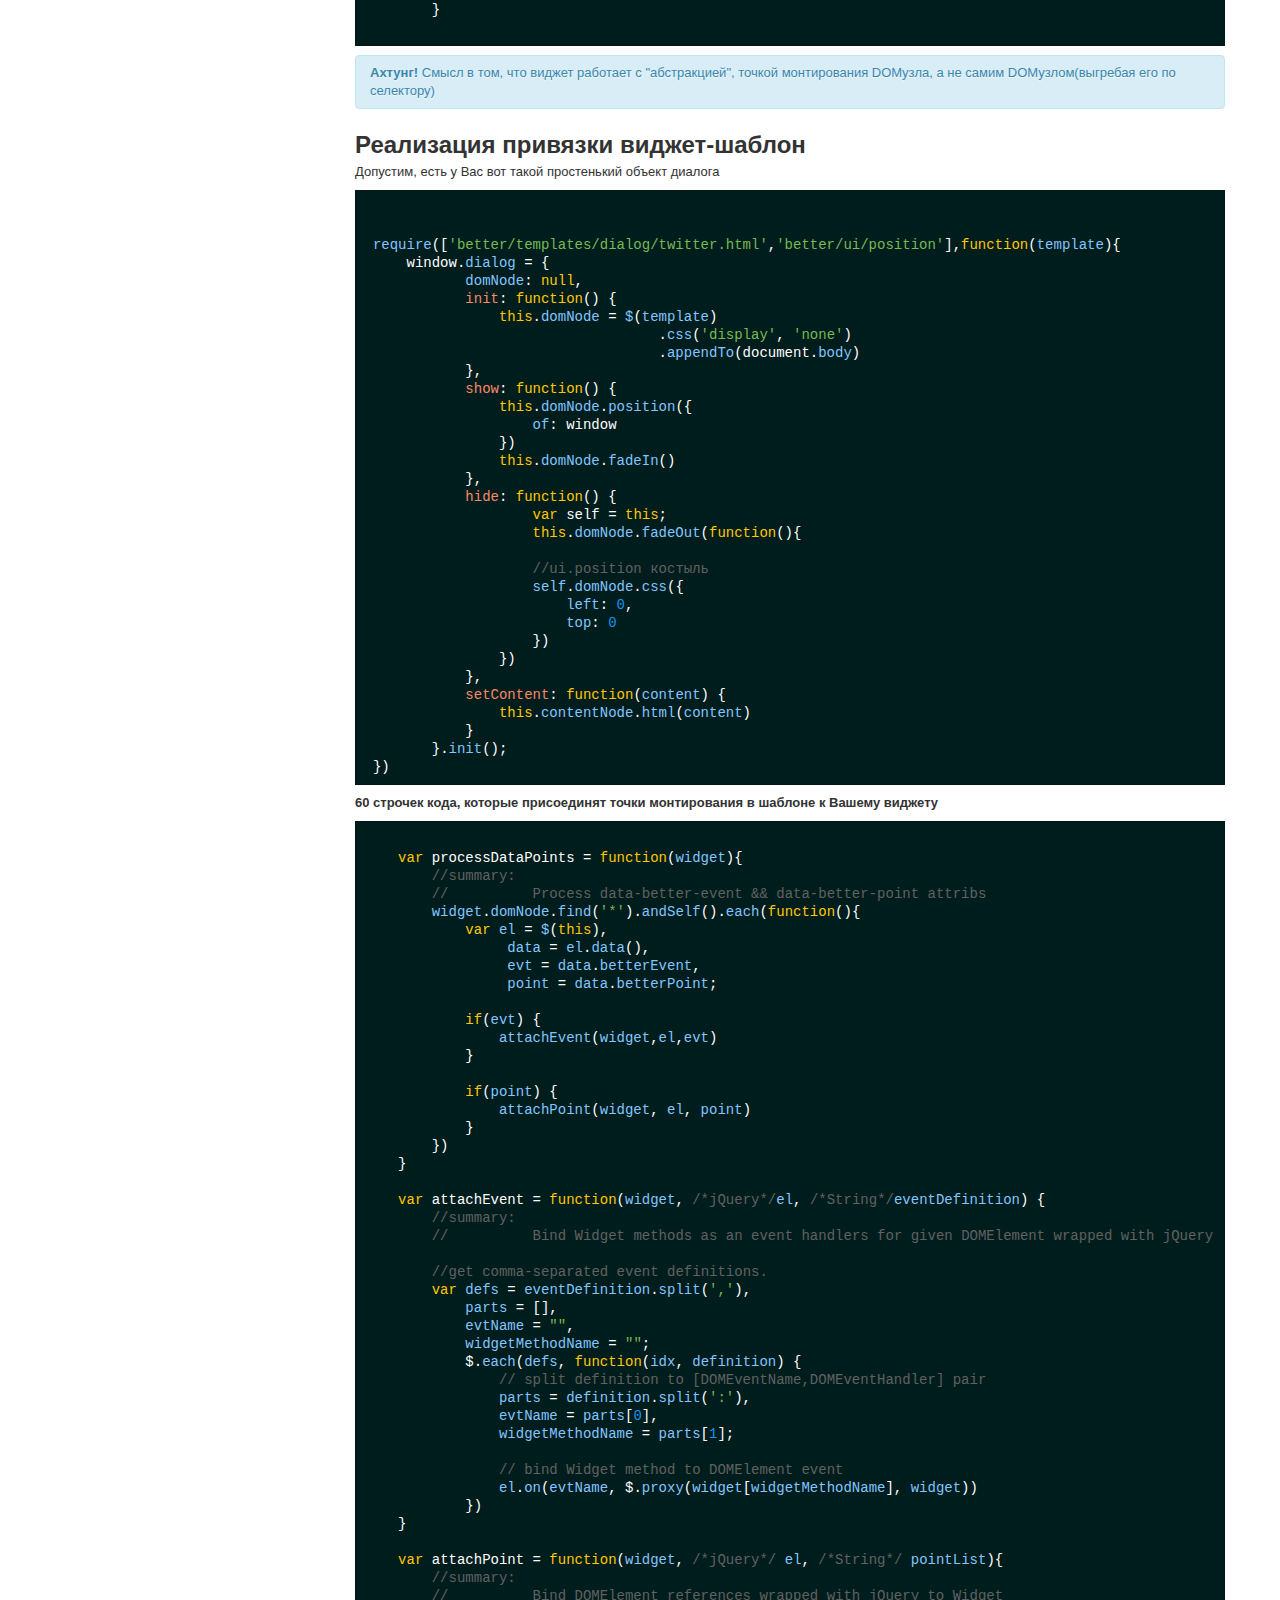
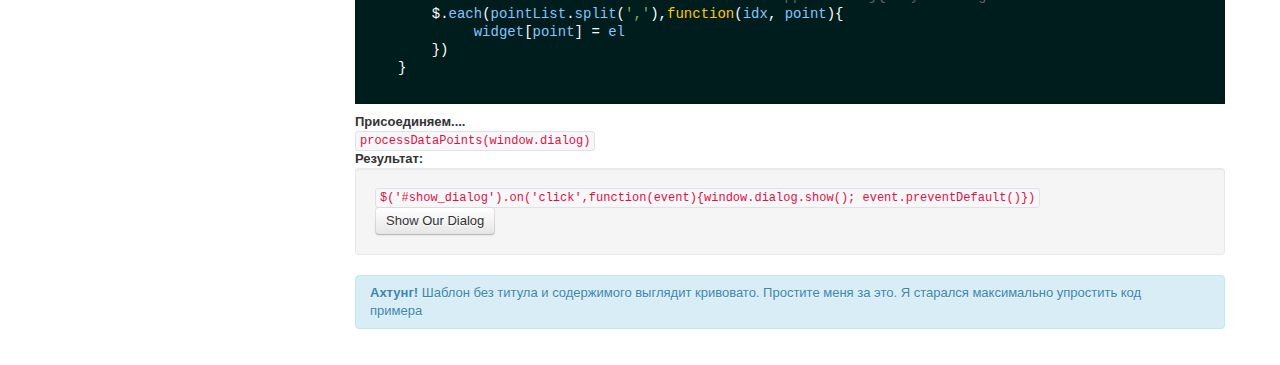
<file: demo/skins.html>
<!DOCTYPE html>
<html>
    <head>
        <meta http-equiv="Content-Type" content="text/html; charset=UTF-8">
                <style type="text/css">
        <!--
        .code {color: #ffffff; background-color: #001d1d; font-family: monospace}
        pre.code {color: #ffffff !important; background-color: #001d1d; font-family: monospace; font-size: 14px}
        table {color: #808080; font-family: monospace}
        .tag {color: #83c5ff}
        .ST1 {color: #fa8968}
        .ST2 {color: #ffc800}
        .argument {color: #ddb26b}
        .ST0 {color: #000000; font-family: monospace; font-size: 12}
        .value {color: #76ba53}
        .IDENTIFIER {color: #83c5ff}
        .FLOAT_LITERAL {color: #1793f0}
.LINE_COMMENT {color: #616161}
.block-search {background-color: #404040}
.ST0 {color: #000000; font-family: monospace; font-size: 11}
.ST6 {color: #1793f0; background-color: #1c1c1c}
.ST7 {color: #000000; font-family: monospace; font-size: 11} 
.STRING_LITERAL {color: #76ba53}
.ST8 {color: #94a4b7; font-family: monospace; font-weight: bold}
.keyword {color: #ffc800} 
        -->
        </style>

        <link href="../css/main.css" rel="stylesheet"/>
        <link href="../js/better/themes/ui/jquery.ui.all.css" rel="stylesheet" />
        <link href="../js/better/themes/twitter/bootstrap.css" rel="stylesheet" />
        <link href="../js/better/themes/twitter/bootstrap-responsive.css" rel="stylesheet" />
        <link href="../js/better/themes/dijit/tooltip.css" rel="stylesheet" />
        <title>jQuery+RequireJS = Love</title>
        <!-- This is a special version of jQuery with RequireJS built-in -->
        <script type="text/javascript">
            require = {
                baseUrl: '../js/',
                packages: [{
                        name: 'better',
                        location: 'better',
                        main: 'better'
                }]
            }
          </script>
          
        <script type="text/javascript" src="../js/require-jquery.js"></script>
        

           <style>
               #pane{
                   height: 200px; width: 300px; border: 1px dashed gray;
                   margin-left: 30px;
                   margin-top: 50px;
                   padding: 20px;
               }
               p {
                   text-align: justify !important;
               }

           </style>
    </head>
    <body>
        <div class="container">
                      <div class="page-header">
                      <h1>
                         Сменные шаблоны виджетов
                          <small>
                              На примере better.js
                          </small>
                      </h1>
            </div>
                 <div class="row">

                <div class="span3 columns">
                    <h3>
                       Смена шкурок
                    </h3>
                    <p>
                        Зачастую, стандартные виджеты должны выглядеть нестандартно.
                        Мы получаем дизайн/верстку, и пытаемся натянуть новую шкурку на стандартный виджет
                    </p>
                    <p>
                        Вынесение верстки виджета в отдельный шаблон позволяет нам легко подменять верстку
                    </p>
                    <p>
                        <b>Плюсы подхода: </b>
                        <ul>
                            <li>
                                Правкой верстки может заниматься верстальщик/дизайнер
                            </li>
                            <li>
                                Имеем легко заменяемый внешний вид
                            </li>
                        </ul>

                    </p>

                </div>
                <div class="span9 columns">
                    <h2>
                        Смена шкурок в действии
                    </h2>
                    <div class="well">
                        <a id="ui-dialog" class="btn">
                            jQueryUI modal skin
                        </a>
                        <a id="twitter-dialog" class="btn">
                            Twitter Bootstrap modal skin
                        </a>
                        <a id="tools-dialog" class="btn">
                            jQuery Tools modal skin
                        </a>
                    </div>
                     <script>
                        var baseUrl = 'text!better/templates/dialog/';
                        require(['better/Dialog', baseUrl+ 'twitter.html', baseUrl + 'jquery-ui.html',baseUrl + 'flowplayer.html'],
                                function(Dialog,twitterTpl,uiTpl,flowplayerTpl){
                                    var dialogs = [];
                                    dialogs.push(new Dialog(
                                            {
                                                title: 'Twitter Bootstrap Skin',
                                                template: twitterTpl
                                            },
                                            '#twitter-dialog-sample'
                                    ))
                                    dialogs.push(new Dialog(
                                            {
                                                title: 'jquery UI Skin',
                                                template: uiTpl
                                            },
                                            '#ui-dialog-sample'
                                    ))
                                    dialogs.push(new Dialog(
                                            {
                                                title: 'Jquery Tools Bootstrap Skin',
                                                template: flowplayerTpl
                                            },
                                            '#tools-dialog-sample'
                                    ))
                                    var closeAllDialogs = function(){
                                        $.each(dialogs,function(idx,dialog){
                                            dialog.hide()
                                        })
                                    }
                                    $('#ui-dialog').click(function(){
                                        closeAllDialogs()
                                        better.Widget.byId('ui-dialog-sample').show();
                                    })
                                    $('#twitter-dialog').click(function(){
                                        closeAllDialogs()
                                        better.Widget.byId('twitter-dialog-sample').show();
                                     })
                                    $('#tools-dialog').click(function(){
                                        closeAllDialogs()
                                        better.Widget.byId('tools-dialog-sample').show();
                                     })

                            })
                    </script>
                    
                    <div class="well">
                        <a id="dijit-tooltip" class="btn">
                            Hover me! Dijit tooltip (Tundra theme)
                        </a>
                        <a id="twitter-tooltip" class="btn">
                           Hover me!  Twitter Bootstrap tooltip
                        </a>
                    </div>
                    
                    <div id="dijit-tooltip-sample" style="display: none;">
                        I'm better.Tooltip with Dijit.Tooltip skin 
                    </div>
                    
                    <div id="twitter-tooltip-sample" style="display: none;">
                        I'm better.Tooltip with Twitter tooltip skin 
                    </div>
                    
                    <script>
                            (function(){
                                 var baseUrl = 'text!better/templates/tooltip/';
                                 require(['better/Tooltip',baseUrl + 'twitter.html', baseUrl+ 'dijit.html'], function(Tooltip,twitterTpl,dijitTpl){
                                     var dijitTooltip = new Tooltip({
                                         template: dijitTpl
                                     }, '#dijit-tooltip-sample')
                                     
                                     var twitterTooltip = new Tooltip({
                                         template: twitterTpl
                                     }, '#twitter-tooltip-sample')
                                     
                                     $('#dijit-tooltip').on('mouseover', function(){
                                         dijitTooltip.show("I'm better.Tooltip with Dijit.Tooltip skin ",this)
                                     }).on('mouseout', function(){
                                         setTimeout(function(){
                                             dijitTooltip.hide()
                                         }, 300)
                                                                          
                                     $('#twitter-tooltip').on('mouseover', function(){
                                         twitterTooltip.show("I'm better.Tooltip with Twitter tooltip skin ",this)
                                     }).on('mouseout', function(){
                                         setTimeout(function(){
                                             twitterTooltip.hide()
                                         }, 300)
                                     })
                                         
                                     })
                                 }) 
                            })()
                                
                           </script>
                           
                           <h2> Меняем Шкурки <small> в better.js </small> </h2>
                           <ol>
                               <li>
                                      Загружаем шаблон и виджет     
                               </li>
                               <li>
                                      Передаем подгруженный шаблон в виджет в качестве параметра     
                               </li>
                           </ol>
                           <div class="code">
                               <pre class="code">

     <span class="keyword">var</span> baseUrl <span class="operator">=</span> <span class="STRING_LITERAL">'</span><span class="STRING_LITERAL">text!better/templates/tooltip/</span><span class="STRING_LITERAL">'</span><span class="operator">;</span>
     <span class="IDENTIFIER">require</span>([<span class="STRING_LITERAL">'</span><span class="STRING_LITERAL">better/Tooltip</span><span class="STRING_LITERAL">'</span>,baseUrl <span class="operator">+</span> <span class="STRING_LITERAL">'</span><span class="STRING_LITERAL">twitter.html</span><span class="STRING_LITERAL">'</span>, baseUrl<span class="operator">+</span> <span class="STRING_LITERAL">'</span><span class="STRING_LITERAL">dijit.html</span><span class="STRING_LITERAL">'</span>], 
     <span class="keyword">function</span>(<span class="IDENTIFIER">Tooltip</span>,<span class="IDENTIFIER">twitterTpl</span>,<span class="IDENTIFIER">dijitTpl</span>){
         <span class="keyword">var</span> <span class="IDENTIFIER">dijitTooltip</span> <span class="operator">=</span> <span class="keyword">new</span> <span class="IDENTIFIER">Tooltip</span>({
             <span class="IDENTIFIER">template</span><span class="operator">:</span> <span class="IDENTIFIER">dijitTpl</span>
         }, <span class="STRING_LITERAL">'</span><span class="STRING_LITERAL">#dijit-tooltip-sample</span><span class="STRING_LITERAL">'</span>)

         <span class="keyword">var</span> <span class="IDENTIFIER">twitterTooltip</span> <span class="operator">=</span> <span class="keyword">new</span> <span class="IDENTIFIER">Tooltip</span>({
             <span class="IDENTIFIER">template</span><span class="operator">:</span> <span class="IDENTIFIER">twitterTpl</span>
         }, <span class="STRING_LITERAL">'</span><span class="STRING_LITERAL">#twitter-tooltip-sample</span><span class="STRING_LITERAL">'</span>)
     })
     
</pre>
                           </div>


                            <div class="alert alert-info">
                                <strong>Ахтунг!</strong> Возможно, Вам понадобится адаптация шаблона а не просто копипаст. 
                                У Twitter Dialog, по умолчанию, стоят отрицательные отступы, которые мешают позиционированию по центру. 
                                Но после адаптации, Вы можете использовать шаблон и снова и снова и снова.....
                            </div>
                           
                           
                           <h2>
                                Привязка шаблона к виджету <small> Как это работает? </small>
                           </h2>
                           <p>
                               Работает это довольно просто. Давайте взглянем на шаблон виджета в двух его ипостасях:
                           </p>
                           <b>
                               Внешний вид
                           </b>
                           <div class="well">
                               
                               <div class="modal" style="margin: 0px; position: static;">
                                  <div data-better-point="headerNode" class="modal-header">
                                    <button data-better-point="closeNode" data-better-event="click:hide" type="button" class="close">×</button>
                                    <h3 data-better-point="titleNode"> Title </h3>
                                  </div>
                                  <div data-better-point="contentNode" class="modal-body">
                                      content
                                  </div>
                                  <div  class="modal-footer">
                                    <!--<a href="#" class="btn">Close</a>-->
                                    <!--<a href="#" class="btn btn-primary">Save changes</a>-->
                                  </div>
                              </div>



                           </div>
                           <b>
                               Код шаблона
                           </b>
                           <div class="code">
                               <pre class="code"><span class="tag">&lt;</span><span class="tag">div</span> <span class="argument">class</span><span class="argument">=</span><span class="value">"</span><span class="value">modal</span><span class="value">"</span> <span class="argument">style</span><span class="ST2">=</span><span class="ST3">"</span><span class="aST8">margin</span><span class="highlight-caret-row">:</span> <span class="ST6">0px</span><span class="value">"</span><span class="tag">&gt;</span>
  <span class="tag">&lt;</span><span class="tag">div</span> <span class="argument">data-better-point</span><span class="argument">=</span><span class="value">"headerNode"</span> <span class="argument">class</span><span class="argument">=</span><span class="value">"</span><span class="ST8">modal-header</span><span class="value">"</span><span class="tag">&gt;</span>
    <span class="tag">&lt;</span><span class="tag">button</span> <span class="argument">data-better-point</span><span class="argument">=</span><span class="value">"closeNode"</span> <span class="argument">data-better-event</span><span class="argument">=</span><span class="value">"click:hide"</span> <span class="argument">type</span><span class="argument">=</span><span class="value">"button"</span> <span class="argument">class</span><span class="argument">=</span><span class="value">"</span><span class="ST8">close</span><span class="value">"</span><span class="tag">&gt;</span>×<span class="tag">&lt;/</span><span class="tag">button</span><span class="tag">&gt;</span>
    <span class="tag">&lt;</span><span class="tag">h3</span> <span class="argument">data-better-point</span><span class="argument">=</span><span class="value">"titleNode"</span><span class="tag">&gt;</span><span class="tag">&lt;/</span><span class="tag">h3</span><span class="tag">&gt;</span>
  <span class="tag">&lt;/</span><span class="tag">div</span><span class="tag">&gt;</span>
  <span class="tag">&lt;</span><span class="tag">div</span> <span class="argument">data-better-point</span><span class="argument">=</span><span class="value">"contentNode"</span> <span class="argument">class</span><span class="argument">=</span><span class="value">"</span><span class="ST8">modal-body</span><span class="value">"</span><span class="tag">&gt;</span>
    
  <span class="tag">&lt;/</span><span class="tag">div</span><span class="tag">&gt;</span>
  <span class="tag">&lt;</span><span class="tag">div</span>  <span class="argument">class</span><span class="argument">=</span><span class="value">"</span><span class="ST8">modal-footer</span><span class="value">"</span><span class="tag">&gt;</span>
    <span class="block-comment">&lt;!--&lt;a href="#" class="btn"&gt;Close&lt;/a&gt;--&gt;</span>
    <span class="block-comment">&lt;!--&lt;a href="#" class="btn btn-primary"&gt;Save changes&lt;/a&gt;--&gt;</span>
  <span class="tag">&lt;/</span><span class="tag">div</span><span class="tag">&gt;</span>
<span class="tag">&lt;/</span><span class="tag">div</span><span class="tag">&gt;</span>



</pre>
                           </div>
                           <p>
                               Обратите внимание на атрибуты <code>data-better-point="pointName" </code> и <code>data-better-event="event:handler" </code> 
                               Это точки привязки класса виджета к шаблону <br/>
                               <code> data-better-point="headerNode" </code>  - узел шаблона, содержащий данный data-атрибут 
                               будет доступен Вам из виджета как <code>widget.headerNode</code>  <br/> <br/>
                               <code>data-better-event="click:hide"</code> - при клике на узел шаблона, содержащий данный data-атрибут,
                               будет вызываться обработчик <code> widget.hide </code>
                               
                           </p>
                           
                           <b> Как виджет использует точки привязки к шаблону? </b> <br/>
                           <p>
                               Самым Выгодным Способом! <br/>
                               Например, код метода setContent у better.Panel выглядит так(примерно так):
                           </p>
                           <div class="code">
                               <pre class="code">        <span class="ST1">setContent</span><span class="ST2">:</span> <span class="keyword">function</span><span class="highlight-caret-row">(</span><span class="IDENTIFIER">content</span><span class="highlight-caret-row">)</span> <span class="highlight-caret-row">{</span>
            <span class="keyword">this</span><span class="operator">.</span><span class="IDENTIFIER">contentNode</span><span class="operator">.</span><span class="IDENTIFIER">html</span>(<span class="IDENTIFIER">content</span>)
        }
        
</pre>
                           </div>
                           
                            <div class="alert alert-info">
                                <strong>Ахтунг!</strong> 
                                Смысл в том, что виджет работает с "абстракцией", точкой монтирования DOMузла, а не самим DOMузлом(выгребая его по селектору)
                            </div>
                           
                           <h2> Реализация привязки  виджет-шаблон </h2>
                           
                           <p>
                               Допустим, есть у Вас вот такой простенький объект диалога
                           </p>
                           <div class="code">
                               <pre class="code"> 
 
 <span class="IDENTIFIER">require</span>([<span class="STRING_LITERAL">'</span><span class="STRING_LITERAL">better/templates/dialog/twitter.html</span><span class="STRING_LITERAL">'</span>,<span class="STRING_LITERAL">'</span><span class="STRING_LITERAL">better/ui/position</span><span class="STRING_LITERAL">'</span>],<span class="keyword">function</span>(<span class="IDENTIFIER">template</span>){
     window<span class="operator">.</span><span class="IDENTIFIER">dialog</span> <span class="operator">=</span> {
            <span class="IDENTIFIER">domNode</span><span class="operator">:</span> <span class="keyword">null</span>,
            <span class="ST1">init</span><span class="operator">:</span> <span class="keyword">function</span>() {
                <span class="keyword">this</span><span class="operator">.</span><span class="IDENTIFIER">domNode</span> <span class="operator">=</span> <span class="IDENTIFIER">$</span>(<span class="IDENTIFIER">template</span>)
                                   <span class="operator">.</span><span class="IDENTIFIER">css</span>(<span class="STRING_LITERAL">'</span><span class="STRING_LITERAL">display</span><span class="STRING_LITERAL">'</span>, <span class="STRING_LITERAL">'</span><span class="STRING_LITERAL">none</span><span class="STRING_LITERAL">'</span>)
                                   <span class="operator">.</span><span class="IDENTIFIER">appendTo</span>(document<span class="operator">.</span><span class="IDENTIFIER">body</span>)
            },
            <span class="ST1">show</span><span class="operator">:</span> <span class="keyword">function</span>() {
                <span class="keyword">this</span><span class="operator">.</span><span class="IDENTIFIER">domNode</span><span class="operator">.</span><span class="IDENTIFIER">position</span>({
                    <span class="IDENTIFIER">of</span><span class="operator">:</span> window
                })
                <span class="keyword">this</span><span class="operator">.</span><span class="IDENTIFIER">domNode</span><span class="operator">.</span><span class="IDENTIFIER">fadeIn</span>()
            },
            <span class="ST1">hide</span><span class="operator">:</span> <span class="keyword">function</span>() {
                    <span class="keyword">var</span> self <span class="operator">=</span> <span class="keyword">this</span><span class="operator">;</span>
                    <span class="keyword">this</span><span class="operator">.</span><span class="IDENTIFIER">domNode</span><span class="operator">.</span><span class="IDENTIFIER">fadeOut</span>(<span class="keyword">function</span>(){

                    <span class="LINE_COMMENT">//</span><span class="LINE_COMMENT">ui</span><span class="LINE_COMMENT">.</span><span class="LINE_COMMENT">position</span> <span class="LINE_COMMENT">костыль</span>
                    <span class="IDENTIFIER">self</span><span class="operator">.</span><span class="IDENTIFIER">domNode</span><span class="operator">.</span><span class="IDENTIFIER">css</span>({
                        <span class="IDENTIFIER">left</span><span class="operator">:</span> <span class="FLOAT_LITERAL">0</span>,
                        <span class="IDENTIFIER">top</span><span class="operator">:</span> <span class="FLOAT_LITERAL">0</span>
                    })
                })
            },
            <span class="ST1">setContent</span><span class="operator">:</span> <span class="keyword">function</span>(<span class="IDENTIFIER">content</span>) {
                <span class="keyword">this</span><span class="operator">.</span><span class="IDENTIFIER">contentNode</span><span class="operator">.</span><span class="IDENTIFIER">html</span>(<span class="IDENTIFIER">content</span>) 
            }
        }<span class="operator">.</span><span class="IDENTIFIER">init</span>()<span class="operator">;</span>
 })
</pre>
                           </div>
                           
                           <p>
                               <b> 60 строчек кода, которые присоединят точки монтирования в шаблоне к Вашему виджету </b> <br/>
                           </p>
                           
                           <div class="code">
                               <pre class="code">    
    <span class="keyword">var</span> processDataPoints <span class="operator">=</span> <span class="keyword">function</span>(<span class="IDENTIFIER">widget</span>){
        <span class="LINE_COMMENT">//</span><span class="LINE_COMMENT">summary</span><span class="LINE_COMMENT">:</span>
        <span class="LINE_COMMENT">//          </span><span class="LINE_COMMENT">Process</span> <span class="LINE_COMMENT">data</span><span class="LINE_COMMENT">-</span><span class="LINE_COMMENT">better</span><span class="LINE_COMMENT">-</span><span class="LINE_COMMENT">event</span><span class="LINE_COMMENT"> &amp;&amp; </span><span class="LINE_COMMENT">data</span><span class="LINE_COMMENT">-</span><span class="LINE_COMMENT">better</span><span class="LINE_COMMENT">-</span><span class="LINE_COMMENT">point</span> <span class="LINE_COMMENT">attribs</span>
        <span class="IDENTIFIER">widget</span><span class="operator">.</span><span class="IDENTIFIER">domNode</span><span class="operator">.</span><span class="IDENTIFIER">find</span>(<span class="STRING_LITERAL">'</span><span class="STRING_LITERAL">*</span><span class="STRING_LITERAL">'</span>)<span class="operator">.</span><span class="IDENTIFIER">andSelf</span>()<span class="operator">.</span><span class="IDENTIFIER">each</span>(<span class="keyword">function</span>(){
            <span class="keyword">var</span> <span class="IDENTIFIER">el</span> <span class="operator">=</span> <span class="IDENTIFIER">$</span>(<span class="keyword">this</span>),
                 <span class="IDENTIFIER">data</span> <span class="operator">=</span> <span class="IDENTIFIER">el</span><span class="operator">.</span><span class="IDENTIFIER">data</span>(),
                 <span class="IDENTIFIER">evt</span> <span class="operator">=</span> <span class="IDENTIFIER">data</span><span class="operator">.</span><span class="IDENTIFIER">betterEvent</span>,
                 <span class="IDENTIFIER">point</span> <span class="operator">=</span> <span class="IDENTIFIER">data</span><span class="operator">.</span><span class="IDENTIFIER">betterPoint</span><span class="operator">;</span>
                 
            <span class="keyword">if</span>(<span class="IDENTIFIER">evt</span>) {
                <span class="IDENTIFIER">attachEvent</span>(<span class="IDENTIFIER">widget</span>,<span class="IDENTIFIER">el</span>,<span class="IDENTIFIER">evt</span>)
            }
            
            <span class="keyword">if</span>(<span class="IDENTIFIER">point</span>) {
                <span class="IDENTIFIER">attachPoint</span>(<span class="IDENTIFIER">widget</span>, <span class="IDENTIFIER">el</span>, <span class="IDENTIFIER">point</span>)
            }
        })
    }
    
    <span class="keyword">var</span> attachEvent <span class="operator">=</span> <span class="keyword">function</span>(<span class="IDENTIFIER">widget</span>, <span class="LINE_COMMENT">/*</span><span class="LINE_COMMENT">jQuery</span><span class="LINE_COMMENT">*/</span><span class="IDENTIFIER">el</span>, <span class="LINE_COMMENT">/*</span><span class="LINE_COMMENT">String</span><span class="LINE_COMMENT">*/</span><span class="IDENTIFIER">eventDefinition</span>) {
        <span class="LINE_COMMENT">//</span><span class="LINE_COMMENT">summary</span><span class="LINE_COMMENT">:</span>
        <span class="LINE_COMMENT">//          </span><span class="LINE_COMMENT">Bind</span> <span class="LINE_COMMENT">Widget</span> <span class="LINE_COMMENT">methods</span> <span class="LINE_COMMENT">as</span> <span class="LINE_COMMENT">an</span> <span class="LINE_COMMENT">event</span> <span class="LINE_COMMENT">handlers</span> <span class="LINE_COMMENT">for</span> <span class="LINE_COMMENT">given</span> <span class="LINE_COMMENT">DOMElement</span> <span class="LINE_COMMENT">wrapped</span> <span class="LINE_COMMENT">with</span> <span class="LINE_COMMENT">jQuery</span>

        <span class="LINE_COMMENT">//</span><span class="LINE_COMMENT">get</span> <span class="LINE_COMMENT">comma</span><span class="LINE_COMMENT">-</span><span class="LINE_COMMENT">separated</span> <span class="LINE_COMMENT">event</span> <span class="LINE_COMMENT">definitions</span><span class="LINE_COMMENT">.</span>
        <span class="keyword">var</span> <span class="IDENTIFIER">defs</span> <span class="operator">=</span> <span class="IDENTIFIER">eventDefinition</span><span class="operator">.</span><span class="IDENTIFIER">split</span>(<span class="STRING_LITERAL">'</span><span class="STRING_LITERAL">,</span><span class="STRING_LITERAL">'</span>),
            <span class="IDENTIFIER">parts</span> <span class="operator">=</span> [],
            <span class="IDENTIFIER">evtName</span> <span class="operator">=</span> <span class="STRING_LITERAL">"</span><span class="STRING_LITERAL">"</span>,
            <span class="IDENTIFIER">widgetMethodName</span> <span class="operator">=</span> <span class="STRING_LITERAL">"</span><span class="STRING_LITERAL">"</span><span class="operator">;</span>
            $<span class="operator">.</span><span class="IDENTIFIER">each</span>(<span class="IDENTIFIER">defs</span>, <span class="keyword">function</span>(<span class="IDENTIFIER">idx</span>, <span class="IDENTIFIER">definition</span>) {
                <span class="LINE_COMMENT">// </span><span class="LINE_COMMENT">split</span> <span class="LINE_COMMENT">definition</span> <span class="LINE_COMMENT">to</span><span class="LINE_COMMENT"> [</span><span class="LINE_COMMENT">DOMEventName</span><span class="LINE_COMMENT">,</span><span class="LINE_COMMENT">DOMEventHandler</span><span class="LINE_COMMENT">] </span><span class="LINE_COMMENT">pair</span>
                <span class="IDENTIFIER">parts</span> <span class="operator">=</span> <span class="IDENTIFIER">definition</span><span class="operator">.</span><span class="IDENTIFIER">split</span>(<span class="STRING_LITERAL">'</span><span class="STRING_LITERAL">:</span><span class="STRING_LITERAL">'</span>),
                <span class="IDENTIFIER">evtName</span> <span class="operator">=</span> <span class="IDENTIFIER">parts</span>[<span class="FLOAT_LITERAL">0</span>],
                <span class="IDENTIFIER">widgetMethodName</span> <span class="operator">=</span> <span class="IDENTIFIER">parts</span>[<span class="FLOAT_LITERAL">1</span>]<span class="operator">;</span>

                <span class="LINE_COMMENT">// </span><span class="LINE_COMMENT">bind</span> <span class="LINE_COMMENT">Widget</span> <span class="LINE_COMMENT">method</span> <span class="LINE_COMMENT">to</span> <span class="LINE_COMMENT">DOMElement</span> <span class="LINE_COMMENT">event</span>
                <span class="IDENTIFIER">el</span><span class="operator">.</span><span class="IDENTIFIER">on</span>(<span class="IDENTIFIER">evtName</span>, $<span class="operator">.</span><span class="IDENTIFIER">proxy</span>(<span class="IDENTIFIER">widget</span>[<span class="IDENTIFIER">widgetMethodName</span>], <span class="IDENTIFIER">widget</span>))
            })
    }
    
    <span class="keyword">var</span> attachPoint <span class="operator">=</span> <span class="keyword">function</span>(<span class="IDENTIFIER">widget</span>, <span class="LINE_COMMENT">/*</span><span class="LINE_COMMENT">jQuery</span><span class="LINE_COMMENT">*/</span> <span class="IDENTIFIER">el</span>, <span class="LINE_COMMENT">/*</span><span class="LINE_COMMENT">String</span><span class="LINE_COMMENT">*/</span> <span class="IDENTIFIER">pointList</span>){
        <span class="LINE_COMMENT">//</span><span class="LINE_COMMENT">summary</span><span class="LINE_COMMENT">:</span>
        <span class="LINE_COMMENT">//          </span><span class="LINE_COMMENT">Bind</span> <span class="LINE_COMMENT">DOMElement</span> <span class="LINE_COMMENT">references</span> <span class="LINE_COMMENT">wrapped</span> <span class="LINE_COMMENT">with</span> <span class="LINE_COMMENT">jQuery</span> <span class="LINE_COMMENT">to</span> <span class="LINE_COMMENT">Widget</span>
        $<span class="operator">.</span><span class="IDENTIFIER">each</span>(<span class="IDENTIFIER">pointList</span><span class="operator">.</span><span class="IDENTIFIER">split</span>(<span class="STRING_LITERAL">'</span><span class="STRING_LITERAL">,</span><span class="STRING_LITERAL">'</span>),<span class="keyword">function</span>(<span class="IDENTIFIER">idx</span>, <span class="IDENTIFIER">point</span>){
             <span class="IDENTIFIER">widget</span>[<span class="IDENTIFIER">point</span>] <span class="operator">=</span> <span class="IDENTIFIER">el</span>
        })
    }
    
</pre>                               
                           </div>
                           
                           <b>Присоединяем....</b> <br/>
                           <code>processDataPoints(window.dialog)</code> <br/>
                           
                           <b>Результат:</b>
                           <div  class="well">
                               <code> $('#show_dialog').on('click',function(event){window.dialog.show(); event.preventDefault()}) </code> <br/>
                               <a id="show_dialog" class="btn"> Show Our Dialog</a>
                           </div>
                           
                           <div class="alert alert-info">
                                <strong>Ахтунг!</strong>
                                Шаблон без титула и содержимого выглядит кривовато. Простите меня за это. Я старался максимально упростить код примера
                           </div>
                           
                           <script>
                                         var processDataPoints = function(widget){
        //summary:
        //          Process data-better-event && data-better-point attribs
        widget.domNode.find('*').andSelf().each(function(){
            var el = $(this),
                 data = el.data(),
                 evt = data.betterEvent,
                 point = data.betterPoint;
                 
            if(evt) {
                attachEvent(widget,el,evt)
            }
            
            if(point) {
                attachPoint(widget, el, point)
            }
        })
    }
    
    var attachEvent = function(widget, /*jQuery*/el, /*String*/eventDefinition) {
        //summary:
        //          Bind Widget methods as an event handlers for given DOMElement wrapped with jQuery

        //get comma-separated event definitions.
        var defs = eventDefinition.split(','),
            parts = [],
            evtName = "",
            widgetMethodName = "";
            $.each(defs, function(idx, definition) {
                // split definition to [DOMEventName,DOMEventHandler] pair
                parts = definition.split(':'),
                evtName = parts[0],
                widgetMethodName = parts[1];

                // bind Widget method to DOMElement event
                el.on(evtName, $.proxy(widget[widgetMethodName], widget))
            })
    }
    
    var attachPoint = function(widget, /*jQuery*/ el, /*String*/ pointList){
        //summary:
        //          Bind DOMElement references wrapped with jQuery to Widget
        $.each(pointList.split(','),function(idx, point){
             widget[point] = el
        })
    }
    
 
 $('#show_dialog').on('click',function(event){window.dialog.show(); event.preventDefault()}) 
     require(['text!better/templates/dialog/twitter.html','better/ui/position'],function(template){
     window.dialog = {
            domNode: null,
            init: function() {
                this.domNode = $(template)
                                   .css('display', 'none')
                                   .appendTo(document.body)
                return this;
            },
            show: function() {
                this.domNode.position({
                    of: window
                })
                this.domNode.fadeIn()
            },
            hide: function() {
                var self = this;
                this.domNode.fadeOut(function(){
                    //ui.position костыль
                    self.domNode.css({
                        left: 0,
                        top: 0
                    })
                })
            },
            setContent: function(content) {
                this.contentNode.html(content) 
            }
        }.init();
         processDataPoints(dialog) 
 })
                                    </script>
                           
                </div>
            </div>
        </div>
        <div id="tools-dialog-sample" style="display:none;">
            I am a skin of
            <a target="_blank" href="http://www.jquerytools.org/demos/overlay/index.html">
                jquery tools overlay
            </a>
        </div>

        <div id="ui-dialog-sample" style="display:none;">
                    I am a demo of <b>better.Dialog</b>
        </div>

        <div id="twitter-dialog-sample" style="display:none;">
            <p>One fine body… </p>
        </div>
        </div>
    </body>
</html>
</file>
<file: css/main.css>
/* 
    Document   : main.css
    Created on : Jul 4, 2012, 3:54:42 PM
    Author     : murzik
    Description:
        Purpose of the stylesheet follows.
*/

.state-loading {
    background-image: url('../img/loading.gif');
    width: 160px;
    height: 24px;
}

.tools-overlay {
   /*opacity: 0.6;*/
   background-color: #000;
   position: absolute;
}
.tools-close {
    background-image: url("../img/close.png");
    cursor: pointer;
    height: 35px;
    position: absolute;
    right: -15px;
    top: -15px;
    width: 35px;
}
.tools-dialog {
    border: 1px solid #666666;
    box-shadow: 0 0 90px 5px #000000;
                    display: none;
    min-height: 200px;
    width: 675px;
    position: absolute;
    z-index: 10000;
    background-color: #fff;
}
</file>
<file: js/better/themes/dijit/tooltip.css>
.dijitTooltip {
	/* the outermost dom node, holding the connector and container */
	background: transparent;	/* make the area on the sides of the arrow transparent */
    position: absolute;
}

.dijitTooltip.bottom {
	/* leave room for arrow above content */
	padding-top: 13px;
}

.dijitTooltip.top {
	/* leave room for arrow below content */
	padding-bottom: 13px;
}

 .dijitTooltipContainer {
	/*
		The part with the text.
	*/
	background: #ffffff url("images/popupMenuBg.gif") repeat-x bottom left;
	border: 1px solid #7eabcd;
	padding: 0.45em;
	-webkit-border-radius: 3px;
	-moz-border-radius: 3px;
    border-radius: 3px;
    -webkit-box-shadow: 0 5px 10px #adadad;
    box-shadow: 0 5px 10px #adadad;
}

 .dijitTooltipConnector {
	/* the arrow piece */
	border:0;
	z-index: 2;
     position: absolute;
}
 .dijitTooltipABRight .dijitTooltipConnector {
	/* above or below tooltip, but the arrow appears on the right,
		and the right edges of target and tooltip are aligned rather than the left */
	left: auto !important;
	right: 3px;
}

 .dijitTooltip.bottom .dijitTooltipConnector {
	/* the arrow piece for tooltips below an element */
	top: 0;
	left: 50%;
     margin-left: -8px;
	background:url("images/tooltipConnectorUp.png") no-repeat top left;
	width:16px;
	height:14px;
}


 .dijitTooltip.top .dijitTooltipConnector {
	/* the arrow piece for tooltips above an element */
	bottom: 0;
	left: 50%;
    margin-left: -8px;
	background:url("images/tooltipConnectorDown.png") no-repeat top left;
	width:16px;
	height:14px;
}

 .dijitTooltip.left {
	padding-right: 14px;
}
 .dijitTooltip.left .dijitTooltipConnector {
	/* the arrow piece for tooltips to the left of an element, bottom borders aligned */
	top: 50%;
    right: 0;
    margin-top: -7px;
	background:url("images/tooltipConnectorRight.png") no-repeat top left;
	width:16px;
	height:14px;
}

 .dijitTooltip.right {
	padding-left: 14px;
}
 .dijitTooltip.right .dijitTooltipConnector {
	/* the arrow piece for tooltips to the right of an element, bottom borders aligned */
	left: 0;
    top: 50%;
    margin-top: -7px;
	background:url("images/tooltipConnectorLeft.png") no-repeat top left;
	width:16px;
	height:14px;
}
</file>
